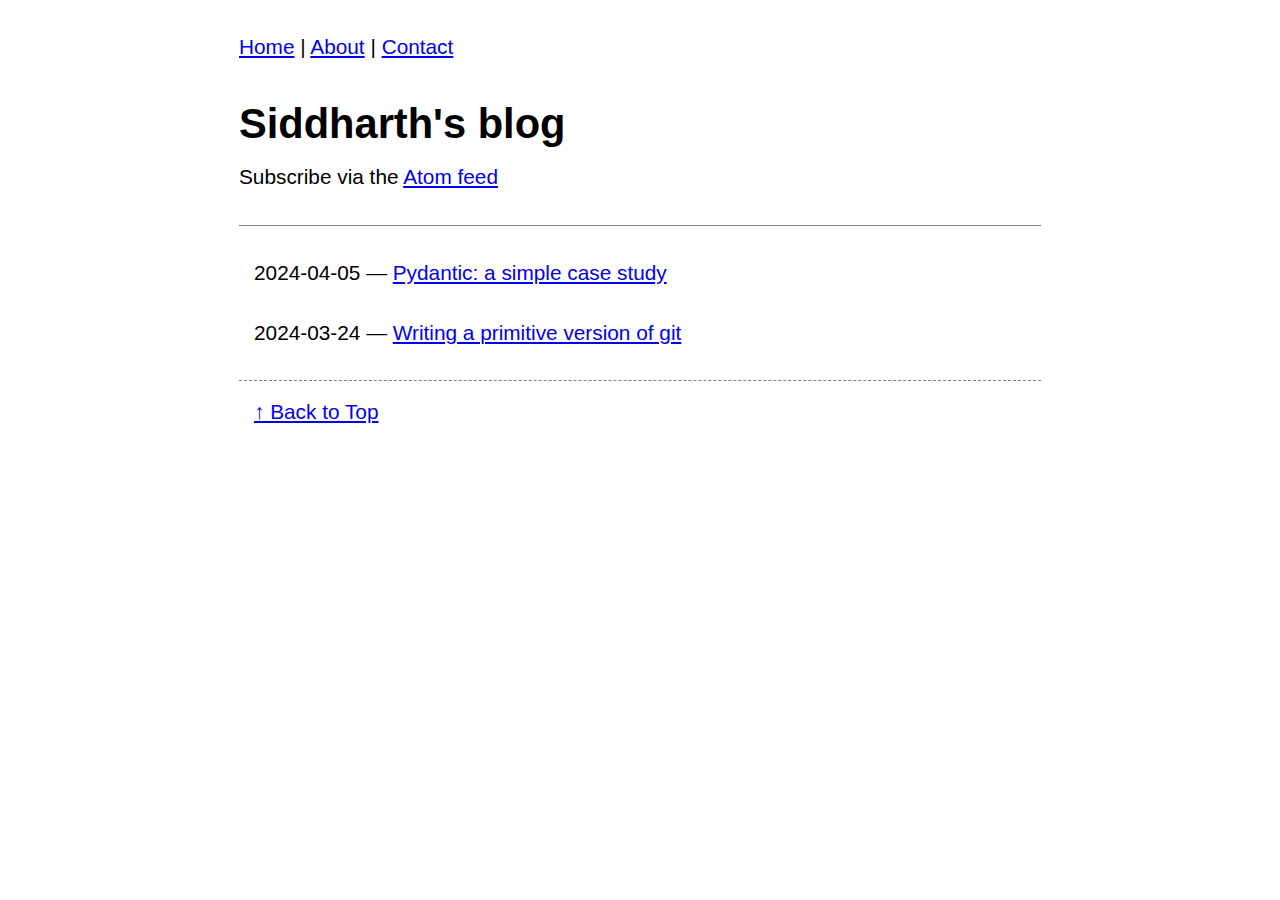
<file: docs/index.html>
<!doctype html>
<html lang="en">
<head>
	<meta charset="utf-8">
	<meta name="viewport" content="width=device-width, initial-scale=1">
	<meta name="color-scheme" content="dark light">
	<link rel="icon" href="data:,">
	<title>Siddharth's blog</title>
	<link href="https://s1dsq.github.io/atom.xml" type="application/atom+xml" rel="alternate" title="Atom feed for blog posts" />
	<style>
		* {
			box-sizing: border-box;
		}
		body {
			font-family: sans-serif;
      font-size: 1.3rem;
			line-height: 1.45;
			margin: 0 auto;
			max-width: 52rem;
			padding: 0 15px;
		}
		hr {
			background-color: grey;
			border: 0;
			height: 1px;
			margin: 2rem 0;
		}
		nav {
			margin: 2rem 0 0;
		}
		main {
			hyphens: auto;
		}
		main p {
			margin: 1rem;
		}
		h1,h2,h3,h4 {
			margin: 2rem 0 0;
		}
		h1 {
			margin-bottom: 0.5rem;
		}
		h1 + p {
			margin: 0 0 1rem;
		}
		span.created {
			display: block;
			margin: 30px 15px;
		}
		img {
			border: 1px solid lightgrey;
			height: auto;
			max-width: 100%;
			width: auto;
		}
		blockquote {
			border: 1px solid;
			border-left: 6px solid;
			margin: 2rem 0;
			padding: 10px;
		}
		blockquote p {
			margin: 0;
		}
		figure {
			margin: 2rem 0;
		}
		figcaption {
			color: slategrey;
		}
		code {
			border: 1px solid;
			padding: 0.1rem 0.3rem;
			tab-size: 4;
		}
		pre {
			border: 1px solid;
		}
		pre code {
			border: 0;
			display: block;
			overflow-x: auto;
			padding: 0.3rem 0.6rem;
		}
		table {
			border-collapse: collapse;
			margin: 2rem 0;
			text-align: left;
			width: 100%;
		}
		tr {
			border-bottom: 1px solid lightgrey;
		}
		tr:nth-of-type(odd) td {
			background-color: #f8f8f8;
		}
		th,td {
			padding: 6px;
		}
		footer {
			border-top: 1px dashed grey;
			margin: 2rem 0;
			padding: 1rem 15px;
		}
		@supports (color-scheme: dark light) {
			@media screen and (prefers-color-scheme: dark) {
				a:link {color: #9e9eff;}
				a:visited {color: #d0adf0;}
				a:active {color: red;}
			}
		}
	</style>
</head>

<nav>
	<a href="/">Home</a><span> | </span><a href="/about">About</a><span> | </span><a href="/contact">Contact</a>
</nav>

<main>
<h1>Siddharth's blog</h1>
<p>Subscribe via the <a href="/atom.xml">Atom feed</a></p>
<hr />
<span class='created'>2024-04-05 &mdash; <a href="pydantic/">Pydantic: a simple case study</a></span>
<span class='created'>2024-03-24 &mdash; <a href="git-internals/">Writing a primitive version of git</a></span>
<footer role="contentinfo">
    <span><a href="#">↑ Back to Top</a></span><br><br>
</footer>
</file>
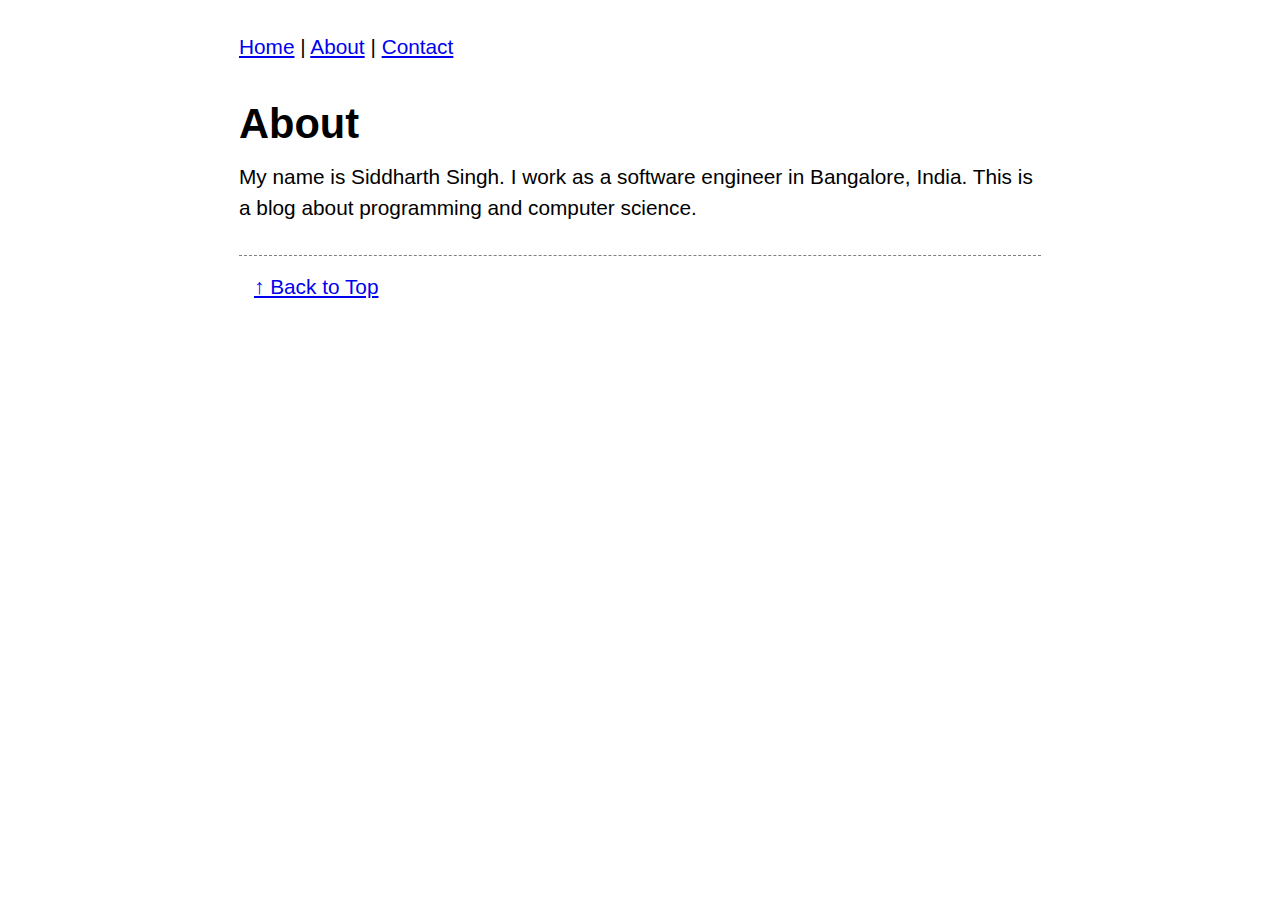
<file: docs/about/index.html>
<!doctype html>
<html lang="en">
<head>
	<meta charset="utf-8">
	<meta name="viewport" content="width=device-width, initial-scale=1">
	<meta name="color-scheme" content="dark light">
	<link rel="icon" href="data:,">
	<title>Siddharth's blog</title>
	<link href="https://s1dsq.github.io/atom.xml" type="application/atom+xml" rel="alternate" title="Atom feed for blog posts" />
	<style>
		* {
			box-sizing: border-box;
		}
		body {
			font-family: sans-serif;
      font-size: 1.3rem;
			line-height: 1.45;
			margin: 0 auto;
			max-width: 52rem;
			padding: 0 15px;
		}
		hr {
			background-color: grey;
			border: 0;
			height: 1px;
			margin: 2rem 0;
		}
		nav {
			margin: 2rem 0 0;
		}
		main {
			hyphens: auto;
		}
		main p {
			margin: 1rem;
		}
		h1,h2,h3,h4 {
			margin: 2rem 0 0;
		}
		h1 {
			margin-bottom: 0.5rem;
		}
		h1 + p {
			margin: 0 0 1rem;
		}
		span.created {
			display: block;
			margin: 30px 15px;
		}
		img {
			border: 1px solid lightgrey;
			height: auto;
			max-width: 100%;
			width: auto;
		}
		blockquote {
			border: 1px solid;
			border-left: 6px solid;
			margin: 2rem 0;
			padding: 10px;
		}
		blockquote p {
			margin: 0;
		}
		figure {
			margin: 2rem 0;
		}
		figcaption {
			color: slategrey;
		}
		code {
			border: 1px solid;
			padding: 0.1rem 0.3rem;
			tab-size: 4;
		}
		pre {
			border: 1px solid;
		}
		pre code {
			border: 0;
			display: block;
			overflow-x: auto;
			padding: 0.3rem 0.6rem;
		}
		table {
			border-collapse: collapse;
			margin: 2rem 0;
			text-align: left;
			width: 100%;
		}
		tr {
			border-bottom: 1px solid lightgrey;
		}
		tr:nth-of-type(odd) td {
			background-color: #f8f8f8;
		}
		th,td {
			padding: 6px;
		}
		footer {
			border-top: 1px dashed grey;
			margin: 2rem 0;
			padding: 1rem 15px;
		}
		@supports (color-scheme: dark light) {
			@media screen and (prefers-color-scheme: dark) {
				a:link {color: #9e9eff;}
				a:visited {color: #d0adf0;}
				a:active {color: red;}
			}
		}
	</style>
</head>

<nav>
	<a href="/">Home</a><span> | </span><a href="/about">About</a><span> | </span><a href="/contact">Contact</a>
</nav>

<main>
<h1>About</h1>
<p>My name is Siddharth Singh. I work as a software engineer in Bangalore, India.
This is a blog about programming and computer science.</p>
<footer role="contentinfo">
    <span><a href="#">↑ Back to Top</a></span><br><br>
</footer>
</file>
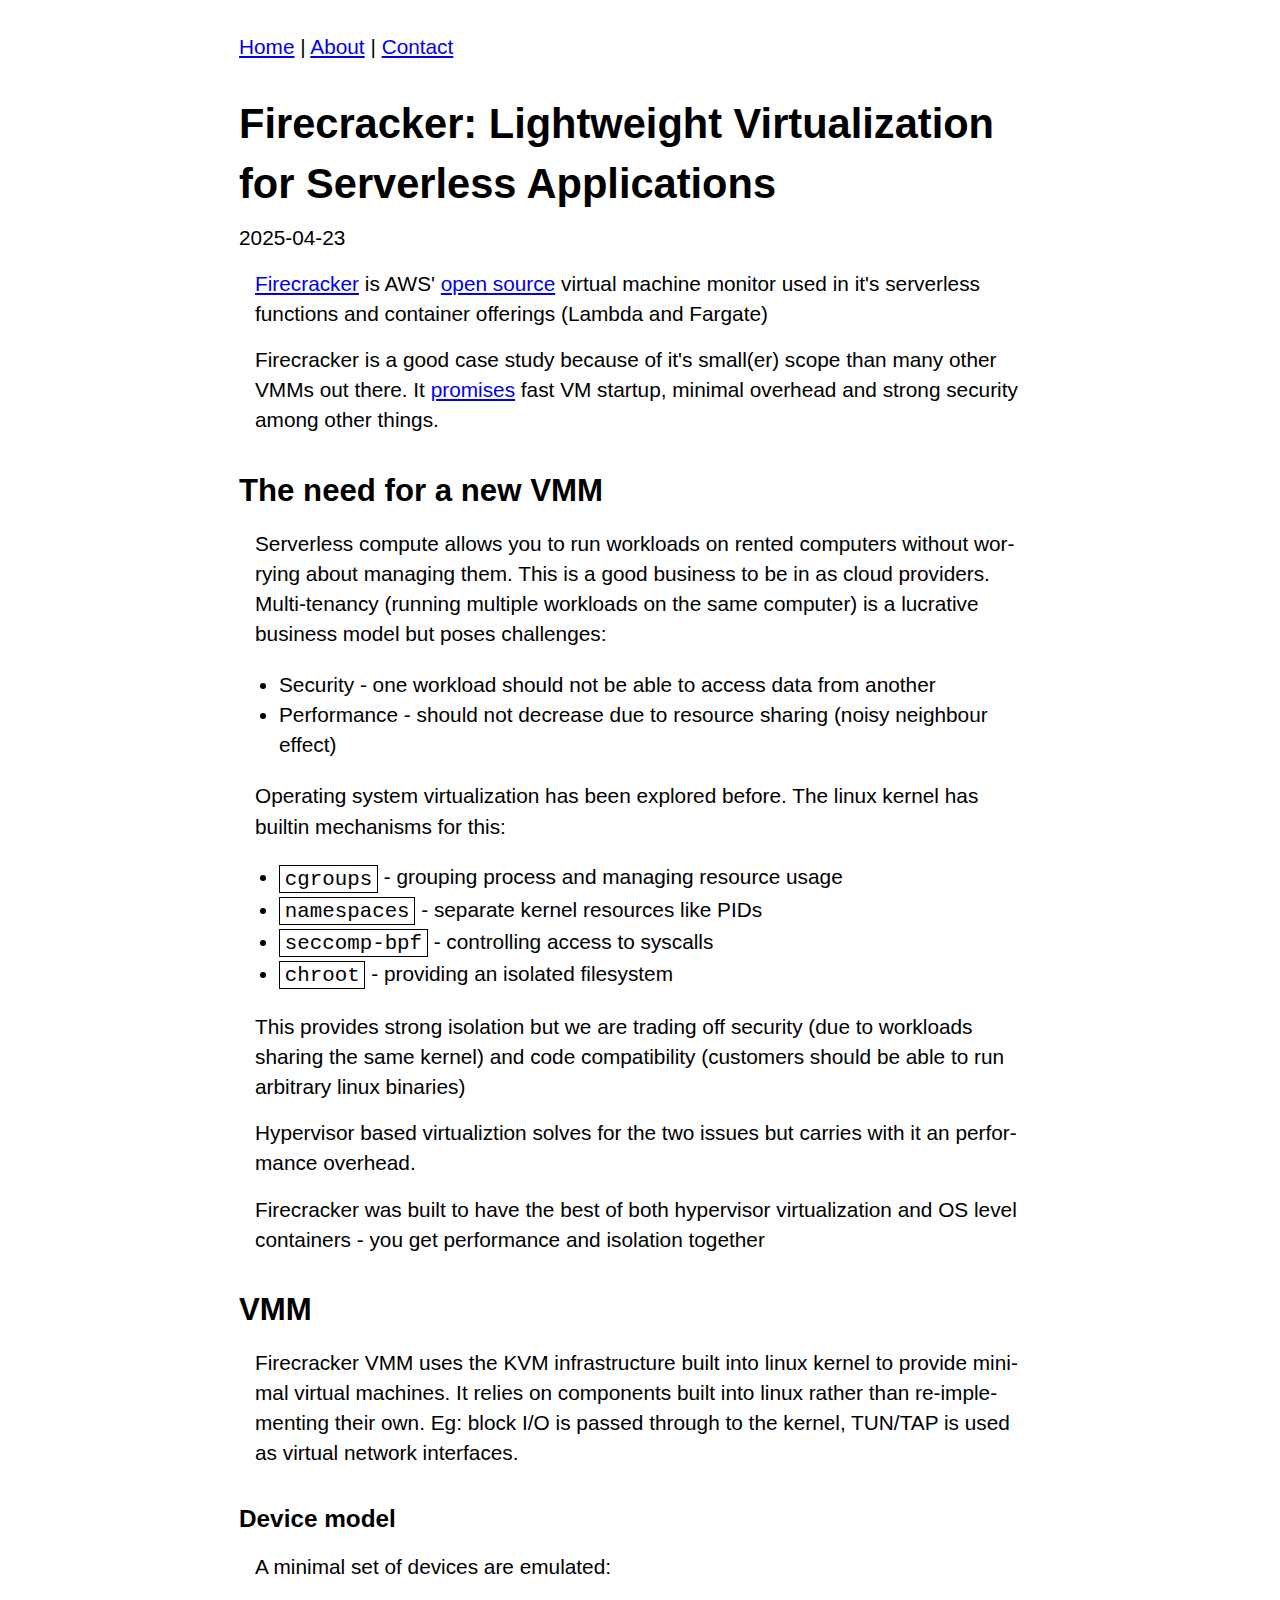
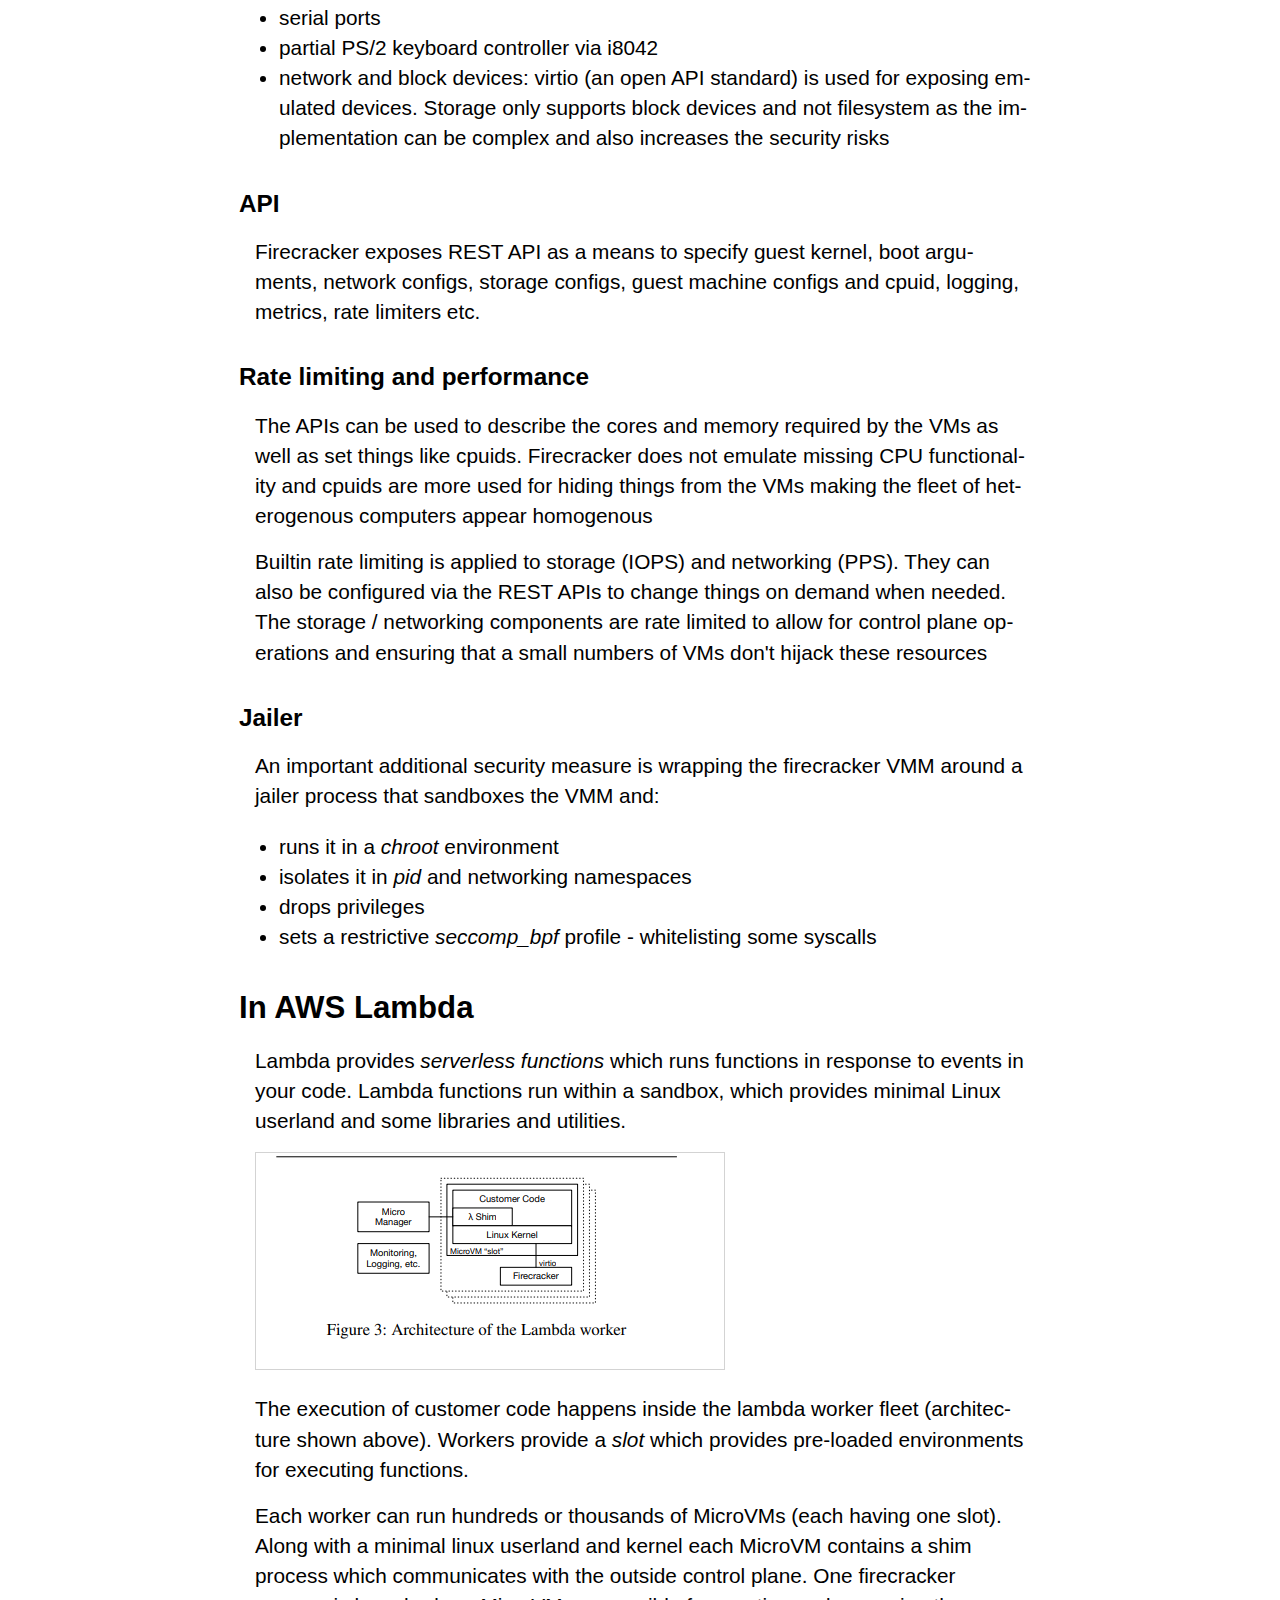
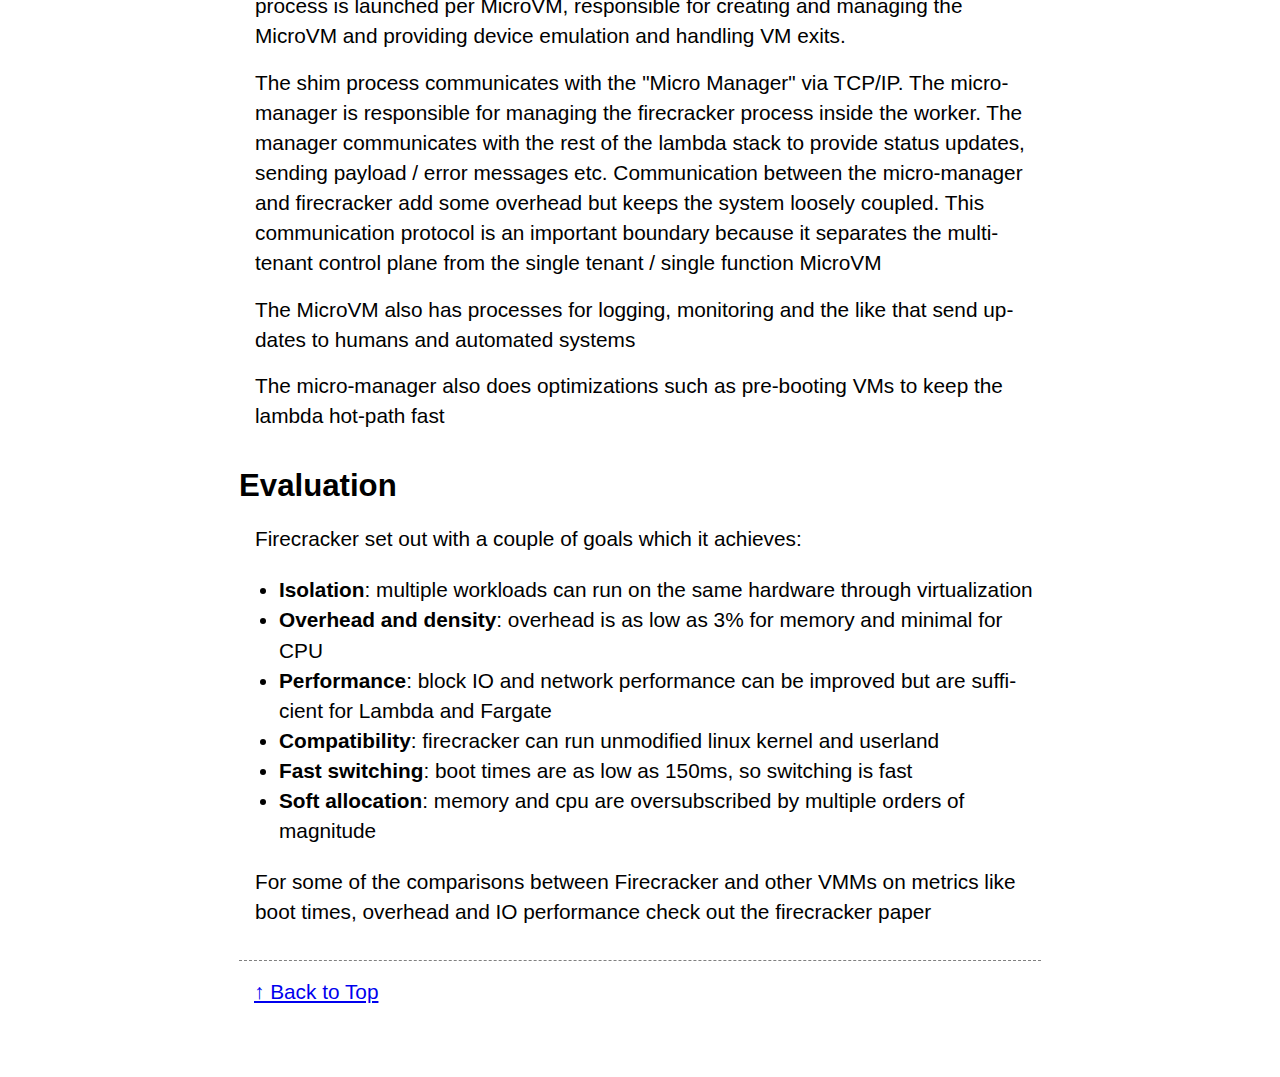
<file: docs/firecracker/index.html>
<!doctype html>
<html lang="en">
<head>
	<meta charset="utf-8">
	<meta name="viewport" content="width=device-width, initial-scale=1">
	<meta name="color-scheme" content="dark light">
	<link rel="icon" href="data:,">
  <link rel="stylesheet" href="/public/style.css">
  <link rel="stylesheet" href="/public/a11y-light.css">
  <script src="/public/highlight.min.js"></script>
  <script>hljs.highlightAll();</script>
	<title>Siddharth's blog</title>
	<link href="https://s1dsq.github.io/atom.xml" type="application/atom+xml" rel="alternate" title="Atom feed for blog posts" />
</head>

<nav>
	<a href="/">Home</a><span> | </span><a href="/about">About</a><span> | </span><a href="/contact">Contact</a>
</nav>

<main>
<h1>Firecracker: Lightweight Virtualization for Serverless Applications</h1>
<p>2025-04-23</p>
<p><a href="https://www.usenix.org/system/files/nsdi20-paper-agache.pdf">Firecracker</a> is
AWS' <a href="https://firecracker-microvm.github.io/">open source</a> virtual machine
monitor used in it's serverless functions and container offerings (Lambda and
Fargate)</p>
<p>Firecracker is a good case study because of it's small(er) scope than many other
VMMs out there. It
<a href="https://github.com/firecracker-microvm/firecracker/blob/main/SPECIFICATION.md">promises</a>
fast VM startup, minimal overhead and strong security among other things.</p>
<h2>The need for a new VMM</h2>
<p>Serverless compute allows you to run workloads on rented computers without
worrying about managing them. This is a good business to be in as cloud
providers. Multi-tenancy (running multiple workloads on the same computer) is a
lucrative business model but poses challenges:</p>
<ul>
<li>Security - one workload should not be able to access data from another</li>
<li>Performance - should not decrease due to resource sharing (noisy neighbour
effect)</li>
</ul>
<p>Operating system virtualization has been explored before. The linux kernel has
builtin mechanisms for this:</p>
<ul>
<li><code>cgroups</code> - grouping process and managing resource usage</li>
<li><code>namespaces</code> - separate kernel resources like PIDs</li>
<li><code>seccomp-bpf</code> - controlling access to syscalls</li>
<li><code>chroot</code> - providing an isolated filesystem</li>
</ul>
<p>This provides strong isolation but we are trading off security (due to workloads
sharing the same kernel) and code compatibility (customers should be able to run
arbitrary linux binaries)</p>
<p>Hypervisor based virtualiztion solves for the two issues but carries with it an
performance overhead.</p>
<p>Firecracker was built to have the best of both hypervisor virtualization and OS
level containers - you get performance and isolation together</p>
<h2>VMM</h2>
<p>Firecracker VMM uses the KVM infrastructure built into linux kernel to provide
minimal virtual machines. It relies on components built into linux rather than
re-implementing their own. Eg: block I/O is passed through to the kernel,
TUN/TAP is used as virtual network interfaces.</p>
<h3>Device model</h3>
<p>A minimal set of devices are emulated:</p>
<ul>
<li>serial ports</li>
<li>partial PS/2 keyboard controller via i8042</li>
<li>network and block devices: virtio (an open API standard) is used for exposing
emulated devices. Storage only supports block devices and not filesystem as
the implementation can be complex and also increases the security risks</li>
</ul>
<h3>API</h3>
<p>Firecracker exposes REST API as a means to specify guest kernel, boot arguments,
network configs, storage configs, guest machine configs and cpuid, logging,
metrics, rate limiters etc.</p>
<h3>Rate limiting and performance</h3>
<p>The APIs can be used to describe the cores and memory required by the VMs as
well as set things like cpuids. Firecracker does not emulate missing CPU
functionality and cpuids are more used for hiding things from the VMs making the
fleet of heterogenous computers appear homogenous</p>
<p>Builtin rate limiting is applied to storage (IOPS) and networking (PPS). They
can also be configured via the REST APIs to change things on demand when needed.
The storage / networking components are rate limited to allow for control plane
operations and ensuring that a small numbers of VMs don't hijack these resources</p>
<h3>Jailer</h3>
<p>An important additional security measure is wrapping the firecracker VMM around
a jailer process that sandboxes the VMM and:</p>
<ul>
<li>runs it in a <em>chroot</em> environment</li>
<li>isolates it in <em>pid</em> and networking namespaces</li>
<li>drops privileges</li>
<li>sets a restrictive <em>seccomp_bpf</em> profile - whitelisting some syscalls</li>
</ul>
<h2>In AWS Lambda</h2>
<p>Lambda provides <em>serverless functions</em> which runs functions in response to
events in your code. Lambda functions run within a sandbox, which provides
minimal Linux userland and some libraries and utilities.</p>
<p><img src="../public/images/lambda_worker.png" alt="worker" /></p>
<p>The execution of customer code happens inside the lambda worker fleet
(architecture shown above). Workers provide a <em>slot</em> which provides pre-loaded
environments for executing functions.</p>
<p>Each worker can run hundreds or thousands of MicroVMs (each having one slot).
Along with a minimal linux userland and kernel each MicroVM contains a shim
process which communicates with the outside control plane. One firecracker
process is launched per MicroVM, responsible for creating and managing the
MicroVM and providing device emulation and handling VM exits.</p>
<p>The shim process communicates with the "Micro Manager" via TCP/IP. The
micro-manager is responsible for managing the firecracker process inside the
worker. The manager communicates with the rest of the lambda stack to provide
status updates, sending payload / error messages etc. Communication between the
micro-manager and firecracker add some overhead but keeps the system loosely
coupled. This communication protocol is an important boundary because it
separates the multi-tenant control plane from the single tenant / single
function MicroVM</p>
<p>The MicroVM also has processes for logging, monitoring and the like that send
updates to humans and automated systems</p>
<p>The micro-manager also does optimizations such as pre-booting VMs to keep the
lambda hot-path fast</p>
<h2>Evaluation</h2>
<p>Firecracker set out with a couple of goals which it achieves:</p>
<ul>
<li><strong>Isolation</strong>: multiple workloads can run on the same hardware through
virtualization</li>
<li><strong>Overhead and density</strong>: overhead is as low as 3% for memory and minimal for CPU</li>
<li><strong>Performance</strong>: block IO and network performance can be improved but are
sufficient for Lambda and Fargate</li>
<li><strong>Compatibility</strong>: firecracker can run unmodified linux kernel and userland</li>
<li><strong>Fast switching</strong>: boot times are as low as 150ms, so switching is fast</li>
<li><strong>Soft allocation</strong>: memory and cpu are oversubscribed by multiple orders of
magnitude</li>
</ul>
<p>For some of the comparisons between Firecracker and other VMMs on metrics like
boot times, overhead and IO performance check out the firecracker paper</p>
<footer role="contentinfo">
    <span><a href="#">↑ Back to Top</a></span><br><br>
</footer>
</file>
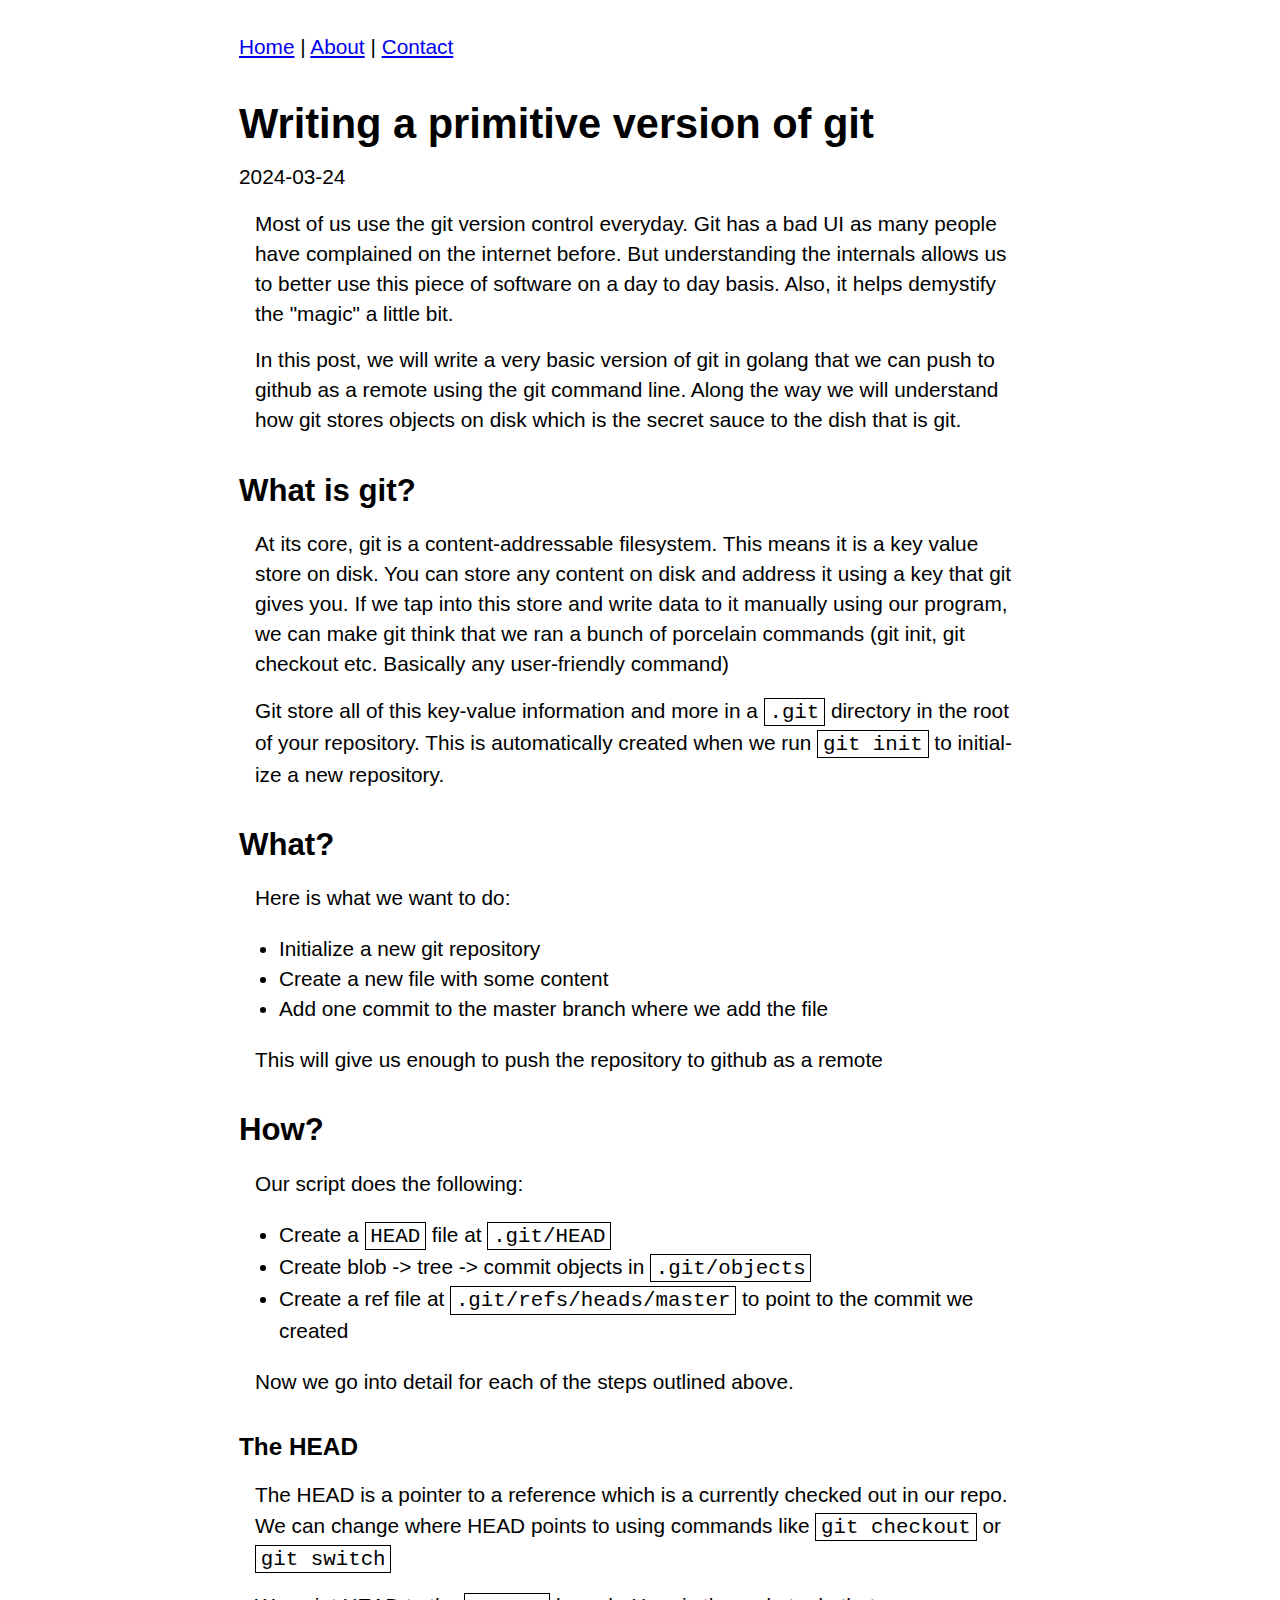
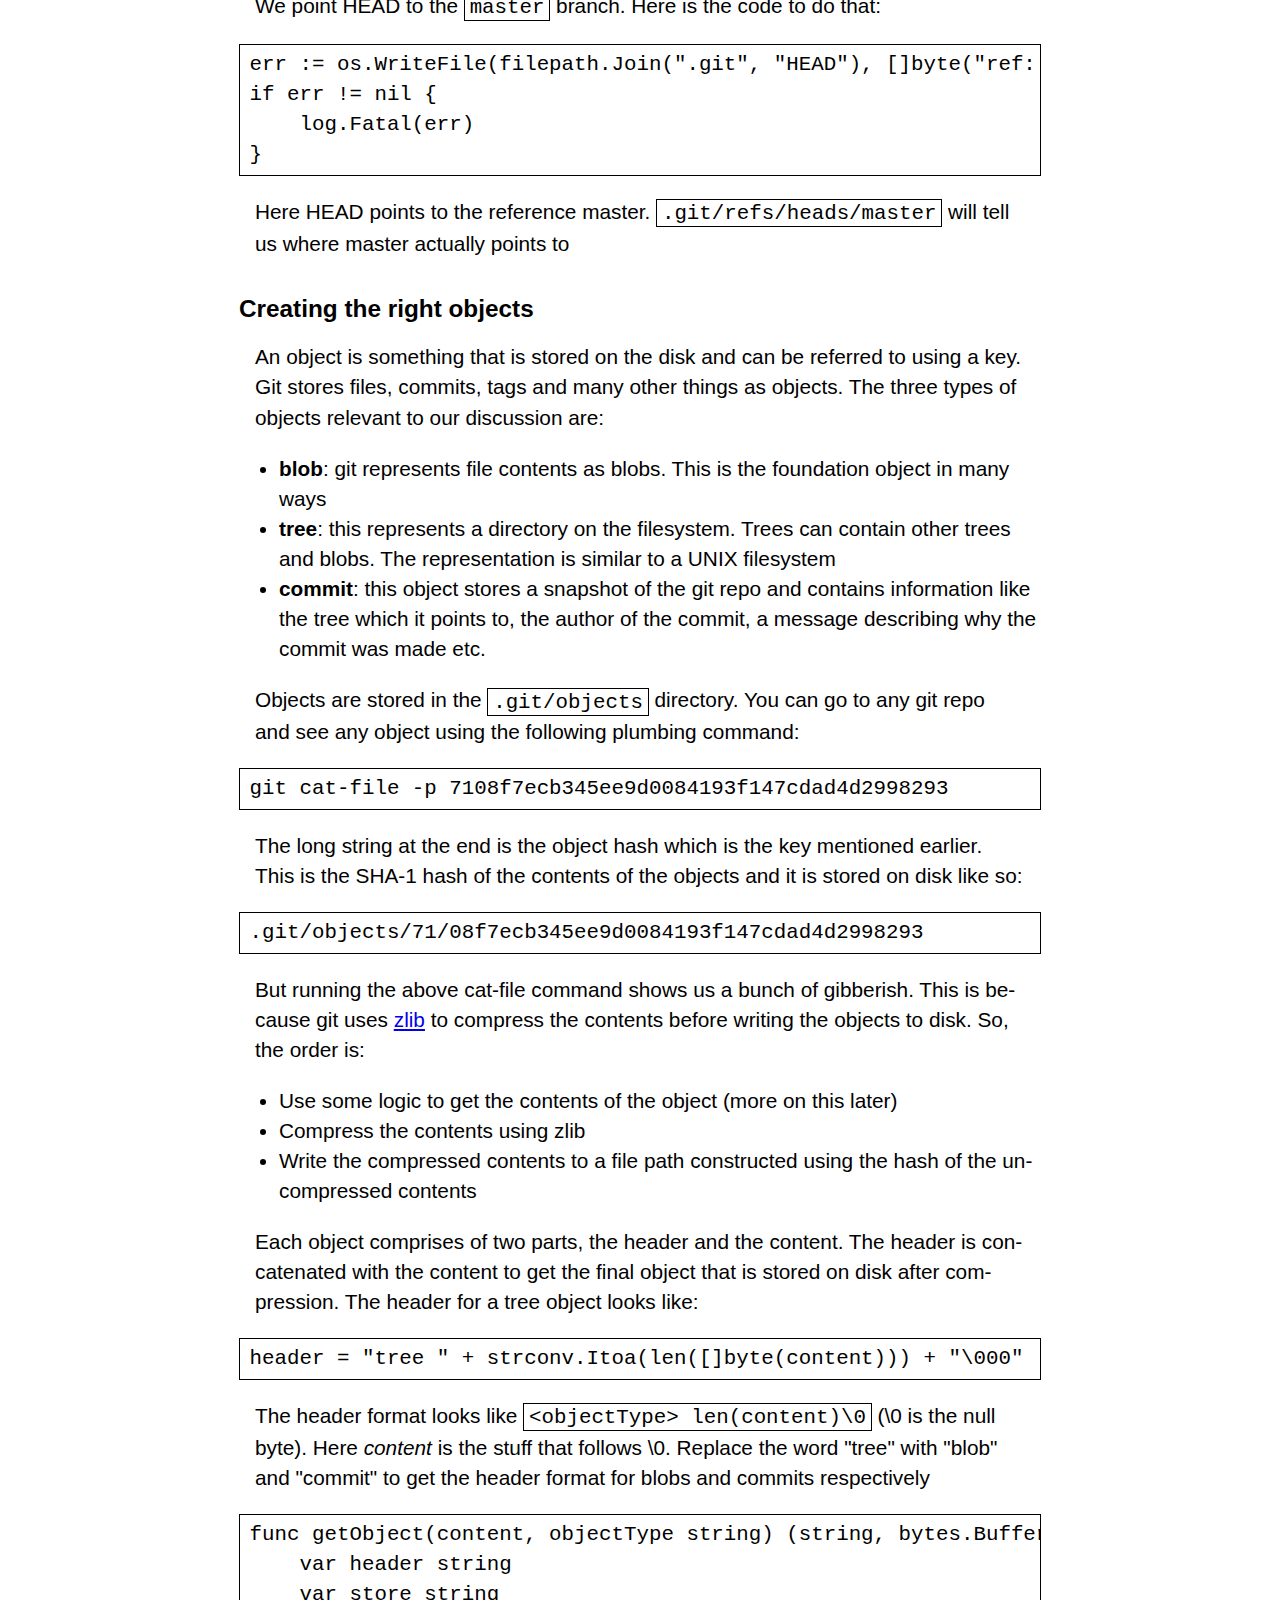
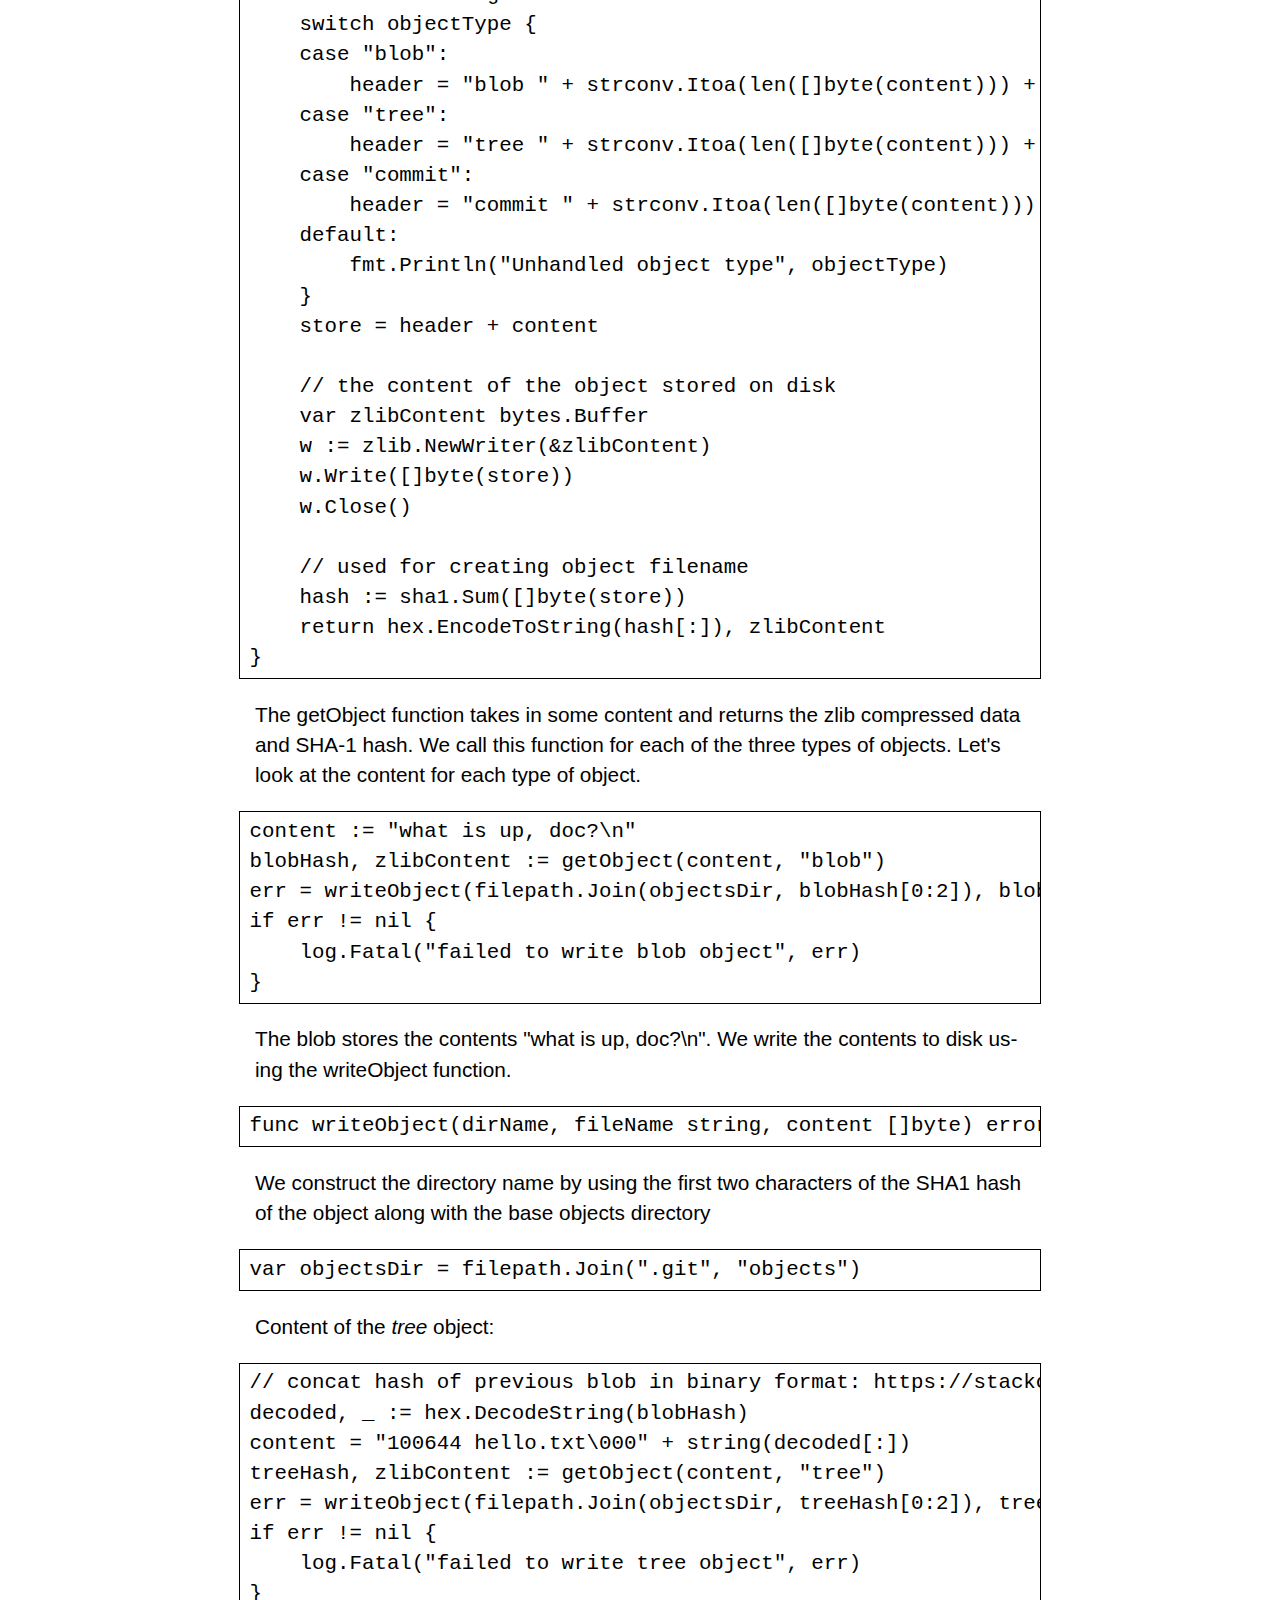
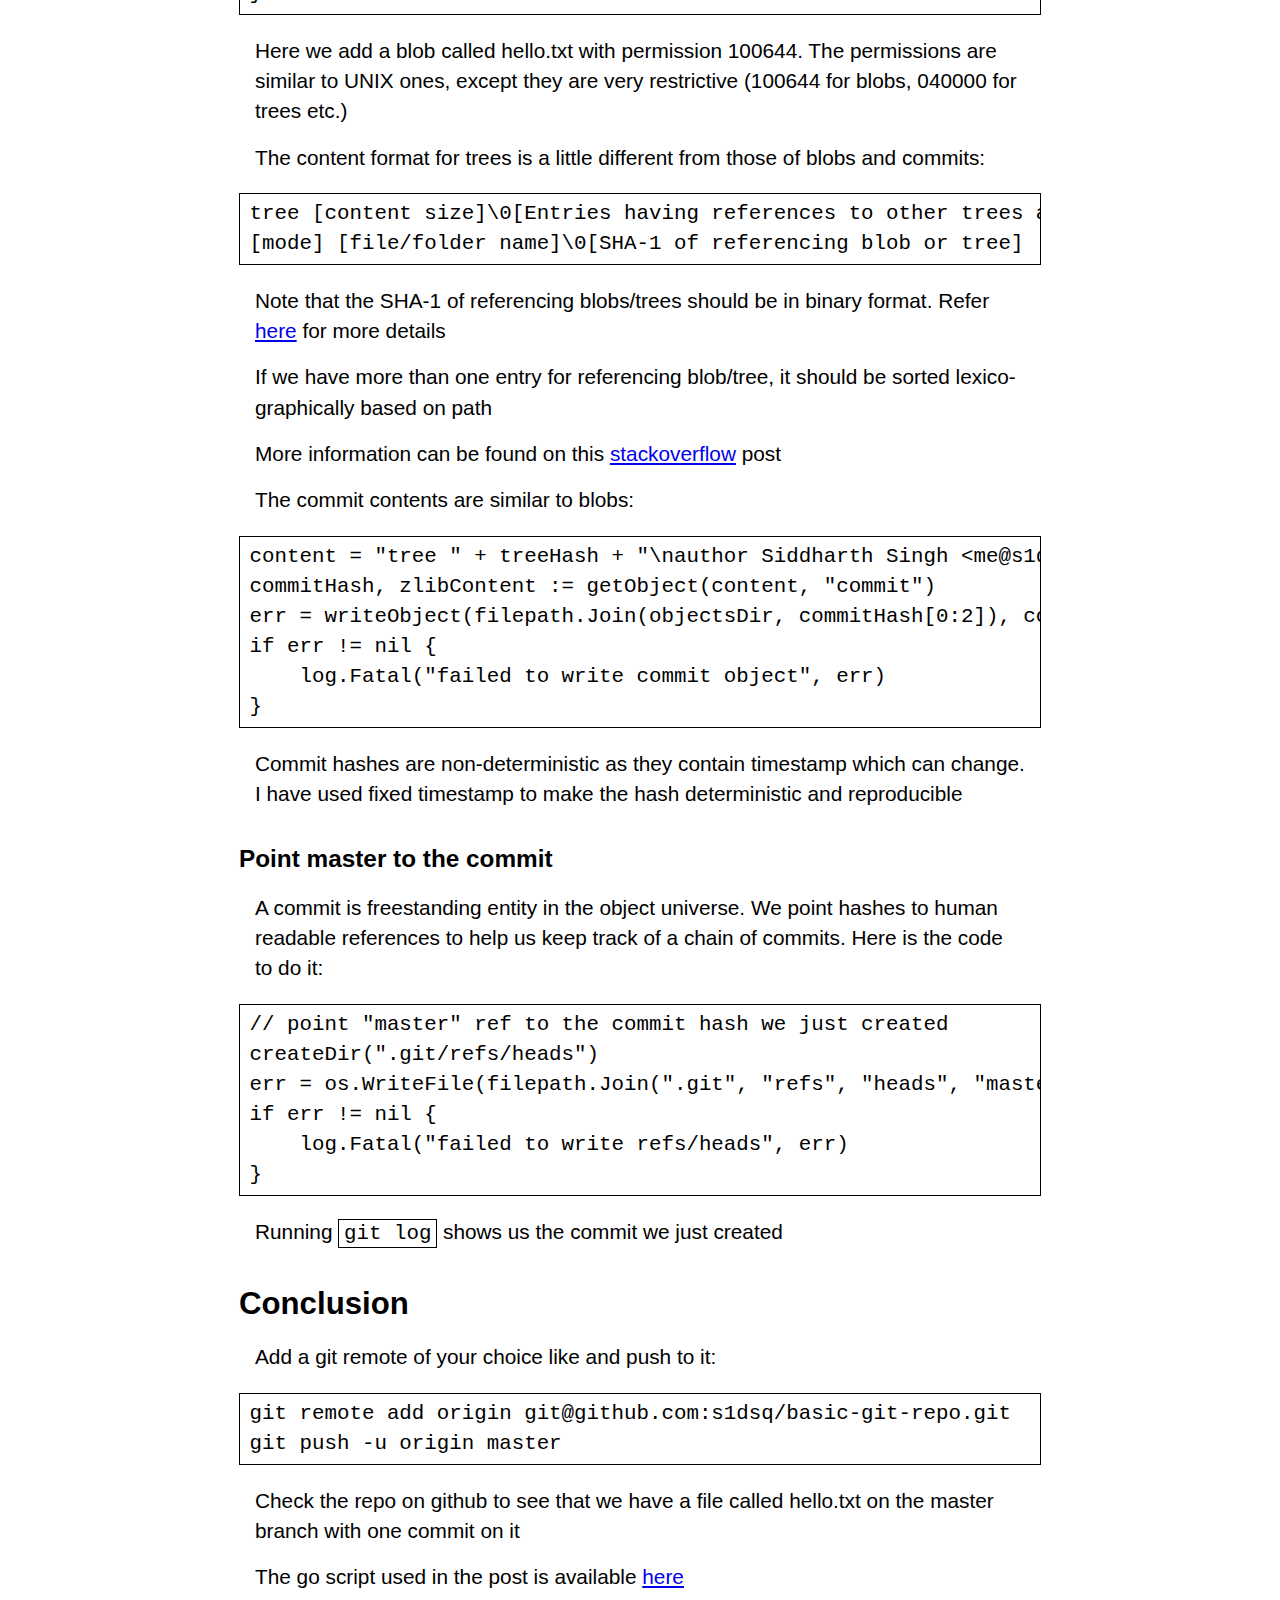
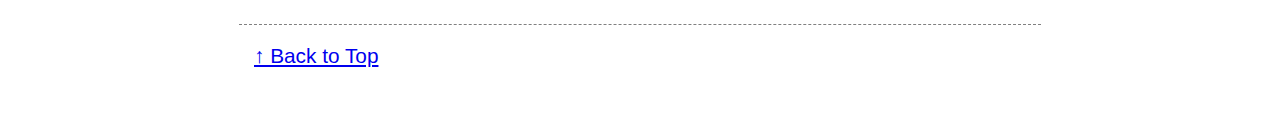
<file: docs/git-internals/index.html>
<!doctype html>
<html lang="en">
<head>
	<meta charset="utf-8">
	<meta name="viewport" content="width=device-width, initial-scale=1">
	<meta name="color-scheme" content="dark light">
	<link rel="icon" href="data:,">
	<title>Siddharth's blog</title>
	<link href="https://s1dsq.github.io/atom.xml" type="application/atom+xml" rel="alternate" title="Atom feed for blog posts" />
	<style>
		* {
			box-sizing: border-box;
		}
		body {
			font-family: sans-serif;
      font-size: 1.3rem;
			line-height: 1.45;
			margin: 0 auto;
			max-width: 52rem;
			padding: 0 15px;
		}
		hr {
			background-color: grey;
			border: 0;
			height: 1px;
			margin: 2rem 0;
		}
		nav {
			margin: 2rem 0 0;
		}
		main {
			hyphens: auto;
		}
		main p {
			margin: 1rem;
		}
		h1,h2,h3,h4 {
			margin: 2rem 0 0;
		}
		h1 {
			margin-bottom: 0.5rem;
		}
		h1 + p {
			margin: 0 0 1rem;
		}
		span.created {
			display: block;
			margin: 30px 15px;
		}
		img {
			border: 1px solid lightgrey;
			height: auto;
			max-width: 100%;
			width: auto;
		}
		blockquote {
			border: 1px solid;
			border-left: 6px solid;
			margin: 2rem 0;
			padding: 10px;
		}
		blockquote p {
			margin: 0;
		}
		figure {
			margin: 2rem 0;
		}
		figcaption {
			color: slategrey;
		}
		code {
			border: 1px solid;
			padding: 0.1rem 0.3rem;
			tab-size: 4;
		}
		pre {
			border: 1px solid;
		}
		pre code {
			border: 0;
			display: block;
			overflow-x: auto;
			padding: 0.3rem 0.6rem;
		}
		table {
			border-collapse: collapse;
			margin: 2rem 0;
			text-align: left;
			width: 100%;
		}
		tr {
			border-bottom: 1px solid lightgrey;
		}
		tr:nth-of-type(odd) td {
			background-color: #f8f8f8;
		}
		th,td {
			padding: 6px;
		}
		footer {
			border-top: 1px dashed grey;
			margin: 2rem 0;
			padding: 1rem 15px;
		}
		@supports (color-scheme: dark light) {
			@media screen and (prefers-color-scheme: dark) {
				a:link {color: #9e9eff;}
				a:visited {color: #d0adf0;}
				a:active {color: red;}
			}
		}
	</style>
</head>

<nav>
	<a href="/">Home</a><span> | </span><a href="/about">About</a><span> | </span><a href="/contact">Contact</a>
</nav>

<main>
<h1>Writing a primitive version of git</h1>
<p>2024-03-24</p>
<p>Most of us use the git version control everyday. Git has a bad UI as many people
have complained on the internet before. But understanding the internals allows
us to better use this piece of software on a day to day basis. Also, it helps
demystify the "magic" a little bit.</p>
<p>In this post, we will write a very basic version of git in golang that we can
push to github as a remote using the git command line. Along the way we will
understand how git stores objects on disk which is the secret sauce to the dish
that is git.</p>
<h2>What is git?</h2>
<p>At its core, git is a content-addressable filesystem. This means it is a key
value store on disk. You can store any content on disk and address it using a
key that git gives you. If we tap into this store and write data to it manually
using our program, we can make git think that we ran a bunch of porcelain
commands (git init, git checkout etc. Basically any user-friendly
command)</p>
<p>Git store all of this key-value information and more in a <code>.git</code> directory in
the root of your repository. This is automatically created when we run <code>git
init</code> to initialize a new repository.</p>
<h2>What?</h2>
<p>Here is what we want to do:</p>
<ul>
<li>Initialize a new git repository</li>
<li>Create a new file with some content</li>
<li>Add one commit to the master branch where we add the file</li>
</ul>
<p>This will give us enough to push the repository to github as a remote</p>
<h2>How?</h2>
<p>Our script does the following:</p>
<ul>
<li>Create a <code>HEAD</code> file at <code>.git/HEAD</code></li>
<li>Create blob -&gt; tree -&gt; commit objects in <code>.git/objects</code></li>
<li>Create a ref file at <code>.git/refs/heads/master</code> to point to the commit we
created</li>
</ul>
<p>Now we go into detail for each of the steps outlined above.</p>
<h3>The HEAD</h3>
<p>The HEAD is a pointer to a reference which is a currently checked out in our
repo. We can change where HEAD points to using commands like <code>git checkout</code> or
<code>git switch</code></p>
<p>We point HEAD to the <code>master</code> branch. Here is the code to do that:</p>
<pre><code class="language-go">err := os.WriteFile(filepath.Join(&quot;.git&quot;, &quot;HEAD&quot;), []byte(&quot;ref: refs/heads/master\n&quot;), 0644)
if err != nil {
    log.Fatal(err)
}
</code></pre>
<p>Here HEAD points to the reference master. <code>.git/refs/heads/master</code> will tell us
where master actually points to</p>
<h3>Creating the right objects</h3>
<p>An object is something that is stored on the disk and can be referred to using a
key. Git stores files, commits, tags and many other things as objects. The three
types of objects relevant to our discussion are:</p>
<ul>
<li><strong>blob</strong>: git represents file contents as blobs. This is the foundation object
in many ways</li>
<li><strong>tree</strong>: this represents a directory on the filesystem. Trees can contain
other trees and blobs. The representation is similar to a UNIX filesystem</li>
<li><strong>commit</strong>: this object stores a snapshot of the git repo and contains
information like the tree which it points to, the author of the commit, a
message describing why the commit was made etc.</li>
</ul>
<p>Objects are stored in the <code>.git/objects</code> directory. You can go to any git repo
and see any object using the following plumbing command:</p>
<pre><code>git cat-file -p 7108f7ecb345ee9d0084193f147cdad4d2998293
</code></pre>
<p>The long string at the end is the object hash which is the key mentioned
earlier. This is the SHA-1 hash of the contents of the objects and it is stored
on disk like so:</p>
<pre><code>.git/objects/71/08f7ecb345ee9d0084193f147cdad4d2998293
</code></pre>
<p>But running the above cat-file command shows us a bunch of gibberish. This is
because git uses <a href="https://en.wikipedia.org/wiki/Zlib">zlib</a> to compress the
contents before writing the objects to disk. So, the order is:</p>

<ul>
<li>Use some logic to get the contents of the object (more on this later)</li>
<li>Compress the contents using zlib</li>
<li>Write the compressed contents to a file path constructed using the hash of the
uncompressed contents</li>
</ul>
<p>Each object comprises of two parts, the header and the content. The header is
concatenated with the content to get the final object that is stored on disk
after compression. The header for a tree object looks like:</p>
<pre><code class="language-go">header = &quot;tree &quot; + strconv.Itoa(len([]byte(content))) + &quot;\000&quot;
</code></pre>
<p>The header format looks like <code>&lt;objectType&gt; len(content)\0</code> (\0 is the null
byte). Here <em>content</em> is the stuff that follows \0. Replace the word "tree" with
"blob" and "commit" to get the header format for blobs and commits respectively</p>
<pre><code class="language-go">func getObject(content, objectType string) (string, bytes.Buffer) {
	var header string
	var store string
	switch objectType {
	case &quot;blob&quot;:
		header = &quot;blob &quot; + strconv.Itoa(len([]byte(content))) + &quot;\000&quot;
	case &quot;tree&quot;:
		header = &quot;tree &quot; + strconv.Itoa(len([]byte(content))) + &quot;\000&quot;
	case &quot;commit&quot;:
		header = &quot;commit &quot; + strconv.Itoa(len([]byte(content))) + &quot;\000&quot;
	default:
		fmt.Println(&quot;Unhandled object type&quot;, objectType)
	}
	store = header + content

	// the content of the object stored on disk
	var zlibContent bytes.Buffer
	w := zlib.NewWriter(&amp;zlibContent)
	w.Write([]byte(store))
	w.Close()

	// used for creating object filename
	hash := sha1.Sum([]byte(store))
	return hex.EncodeToString(hash[:]), zlibContent
}
</code></pre>
<p>The getObject function takes in some content and returns the zlib compressed
data and SHA-1 hash. We call this function for each of the three types of
objects. Let's look at the content for each type of object.</p>
<pre><code class="language-go">content := &quot;what is up, doc?\n&quot;
blobHash, zlibContent := getObject(content, &quot;blob&quot;)
err = writeObject(filepath.Join(objectsDir, blobHash[0:2]), blobHash[2:], zlibContent.Bytes())
if err != nil {
	log.Fatal(&quot;failed to write blob object&quot;, err)
}
</code></pre>
<p>The blob stores the contents "what is up, doc?\n". We write the contents to disk
using the writeObject function.</p>
<pre><code class="language-go">func writeObject(dirName, fileName string, content []byte) error
</code></pre>
<p>We construct the directory name by using the first two characters of the SHA1
hash of the object along with the base objects directory</p>
<pre><code class="language-go">var objectsDir = filepath.Join(&quot;.git&quot;, &quot;objects&quot;)
</code></pre>
<p>Content of the <em>tree</em> object:</p>
<pre><code class="language-go">// concat hash of previous blob in binary format: https://stackoverflow.com/a/33039114
decoded, _ := hex.DecodeString(blobHash)
content = &quot;100644 hello.txt\000&quot; + string(decoded[:])
treeHash, zlibContent := getObject(content, &quot;tree&quot;)
err = writeObject(filepath.Join(objectsDir, treeHash[0:2]), treeHash[2:], zlibContent.Bytes())
if err != nil {
    log.Fatal(&quot;failed to write tree object&quot;, err)
}
</code></pre>
<p>Here we add a blob called hello.txt with permission 100644. The permissions are
similar to UNIX ones, except they are very restrictive (100644 for blobs, 040000
for trees etc.)</p>
<p>The content format for trees is a little different from those of blobs and
commits:</p>
<pre><code>tree [content size]\0[Entries having references to other trees and blobs]
[mode] [file/folder name]\0[SHA-1 of referencing blob or tree]
</code></pre>
<p>Note that the SHA-1 of referencing blobs/trees should be in binary format. Refer
<a href="https://stackoverflow.com/a/33039114">here</a> for more details</p>
<p>If we have more than one entry for referencing blob/tree, it should be sorted
lexicographically based on path</p>
<p>More information can be found on this
<a href="https://stackoverflow.com/questions/14790681/what-is-the-internal-format-of-a-git-tree-object">stackoverflow</a>
post</p>
<p>The commit contents are similar to blobs:</p>
<pre><code class="language-go">content = &quot;tree &quot; + treeHash + &quot;\nauthor Siddharth Singh &lt;me@s1dsq.com&gt; 1708260537 +0530\ncommitter Siddharth Singh &lt;me@s1dsq.com&gt; 1708260537 +0530\n\nAdd hello.txt\n&quot;
commitHash, zlibContent := getObject(content, &quot;commit&quot;)
err = writeObject(filepath.Join(objectsDir, commitHash[0:2]), commitHash[2:], zlibContent.Bytes())
if err != nil {
    log.Fatal(&quot;failed to write commit object&quot;, err)
}
</code></pre>
<p>Commit hashes are non-deterministic as they contain timestamp which can change.
I have used fixed timestamp to make the hash deterministic and reproducible</p>
<h3>Point master to the commit</h3>
<p>A commit is freestanding entity in the object universe. We point hashes to human
readable references to help us keep track of a chain of commits. Here is the
code to do it:</p>
<pre><code class="language-go">// point &quot;master&quot; ref to the commit hash we just created
createDir(&quot;.git/refs/heads&quot;)
err = os.WriteFile(filepath.Join(&quot;.git&quot;, &quot;refs&quot;, &quot;heads&quot;, &quot;master&quot;), []byte(commitHash), 0644)
if err != nil {
    log.Fatal(&quot;failed to write refs/heads&quot;, err)
}
</code></pre>
<p>Running <code>git log</code> shows us the commit we just created</p>
<h2>Conclusion</h2>
<p>Add a git remote of your choice like and push to it:</p>
<pre><code>git remote add origin git@github.com:s1dsq/basic-git-repo.git
git push -u origin master
</code></pre>
<p>Check the repo on github to see that we have a file called hello.txt on the
master branch with one commit on it</p>
<p>The go script used in the post is available <a href="https://github.com/s1dsq/primitive-git">here</a></p>
<footer role="contentinfo">
    <span><a href="#">↑ Back to Top</a></span><br><br>
</footer>
</file>
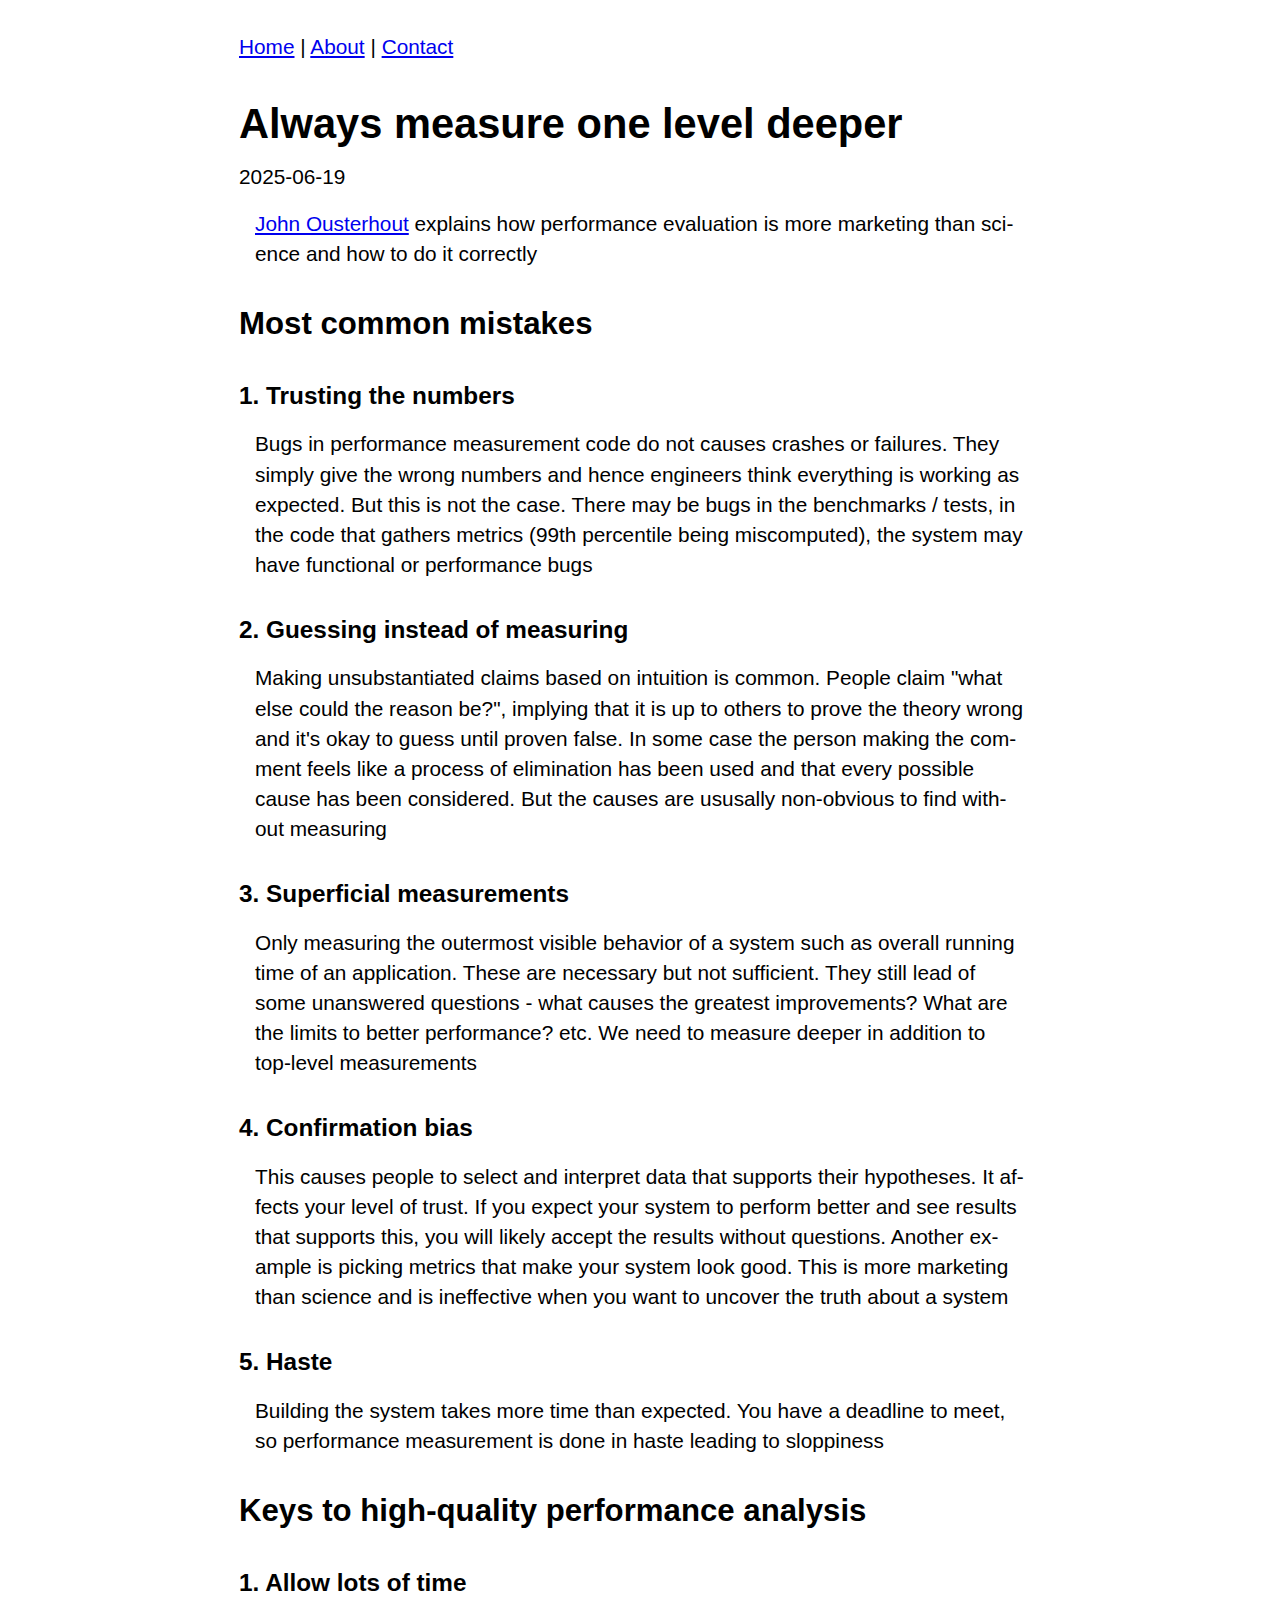
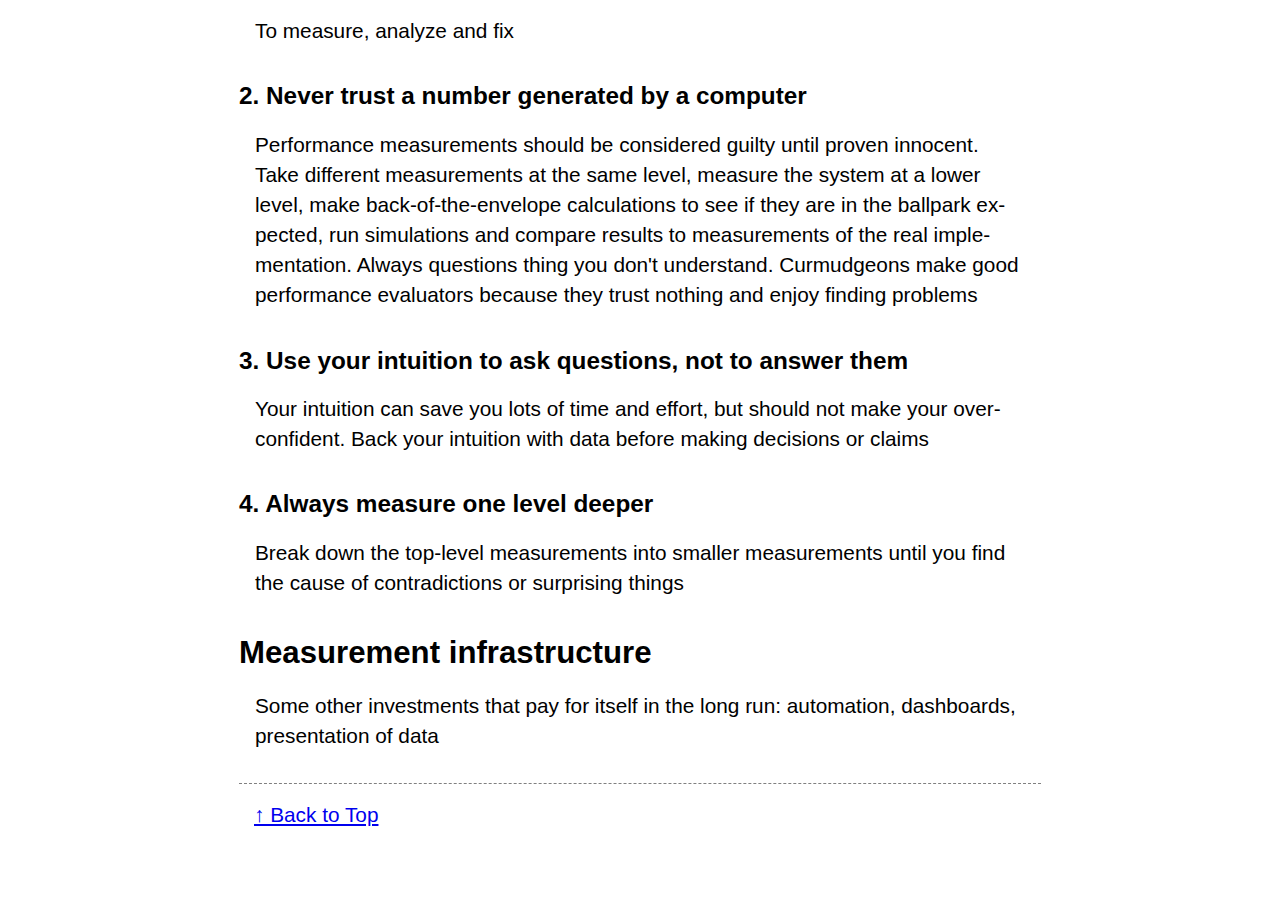
<file: docs/perf-deeper/index.html>
<!doctype html>
<html lang="en">
<head>
	<meta charset="utf-8">
	<meta name="viewport" content="width=device-width, initial-scale=1">
	<meta name="color-scheme" content="dark light">
	<link rel="icon" href="data:,">
  <link rel="stylesheet" href="/public/style.css">
  <link rel="stylesheet" href="/public/a11y-light.css">
  <script src="/public/highlight.min.js"></script>
  <script>hljs.highlightAll();</script>
	<title>Siddharth's blog</title>
	<link href="https://s1dsq.github.io/atom.xml" type="application/atom+xml" rel="alternate" title="Atom feed for blog posts" />
</head>

<nav>
	<a href="/">Home</a><span> | </span><a href="/about">About</a><span> | </span><a href="/contact">Contact</a>
</nav>

<main>
<h1>Always measure one level deeper</h1>
<p>2025-06-19</p>
<p><a href="https://dl.acm.org/doi/10.1145/3213770">John Ousterhout</a> explains how
performance evaluation is more marketing than science and how to do it correctly</p>
<h2>Most common mistakes</h2>
<h3>1. Trusting the numbers</h3>
<p>Bugs in performance measurement code do not causes crashes or failures. They
simply give the wrong numbers and hence engineers think everything is working as
expected. But this is not the case. There may be bugs in the benchmarks / tests,
in the code that gathers metrics (99th percentile being miscomputed), the system
may have functional or performance bugs</p>
<h3>2. Guessing instead of measuring</h3>
<p>Making unsubstantiated claims based on intuition is common. People claim "what
else could the reason be?", implying that it is up to others to prove the theory
wrong and it's okay to guess until proven false. In some case the person making
the comment feels like a process of elimination has been used and that every
possible cause has been considered. But the causes are ususally non-obvious to
find without measuring</p>
<h3>3. Superficial measurements</h3>
<p>Only measuring the outermost visible behavior of a system such as overall
running time of an application. These are necessary but not sufficient. They
still lead of some unanswered questions - what causes the greatest improvements?
What are the limits to better performance? etc. We need to measure deeper in
addition to top-level measurements</p>
<h3>4. Confirmation bias</h3>
<p>This causes people to select and interpret data that supports their hypotheses.
It affects your level of trust. If you expect your system to perform better and
see results that supports this, you will likely accept the results without
questions. Another example is picking metrics that make your system look good.
This is more marketing than science and is ineffective when you want to uncover
the truth about a system</p>
<h3>5. Haste</h3>
<p>Building the system takes more time than expected. You have a deadline to meet,
so performance measurement is done in haste leading to sloppiness</p>
<h2>Keys to high-quality performance analysis</h2>
<h3>1. Allow lots of time</h3>
<p>To measure, analyze and fix</p>
<h3>2. Never trust a number generated by a computer</h3>
<p>Performance measurements should be considered guilty until proven innocent. Take
different measurements at the same level, measure the system at a lower level,
make back-of-the-envelope calculations to see if they are in the ballpark
expected, run simulations and compare results to measurements of the real
implementation. Always questions thing you don't understand. Curmudgeons make
good performance evaluators because they trust nothing and enjoy finding
problems</p>
<h3>3. Use your intuition to ask questions, not to answer them</h3>
<p>Your intuition can save you lots of time and effort, but should not make your
overconfident. Back your intuition with data before making decisions or claims</p>
<h3>4. Always measure one level deeper</h3>
<p>Break down the top-level measurements into smaller measurements until you find
the cause of contradictions or surprising things</p>
<h2>Measurement infrastructure</h2>
<p>Some other investments that pay for itself in the long run: automation,
dashboards, presentation of data</p>
<footer role="contentinfo">
    <span><a href="#">↑ Back to Top</a></span><br><br>
</footer>
</file>
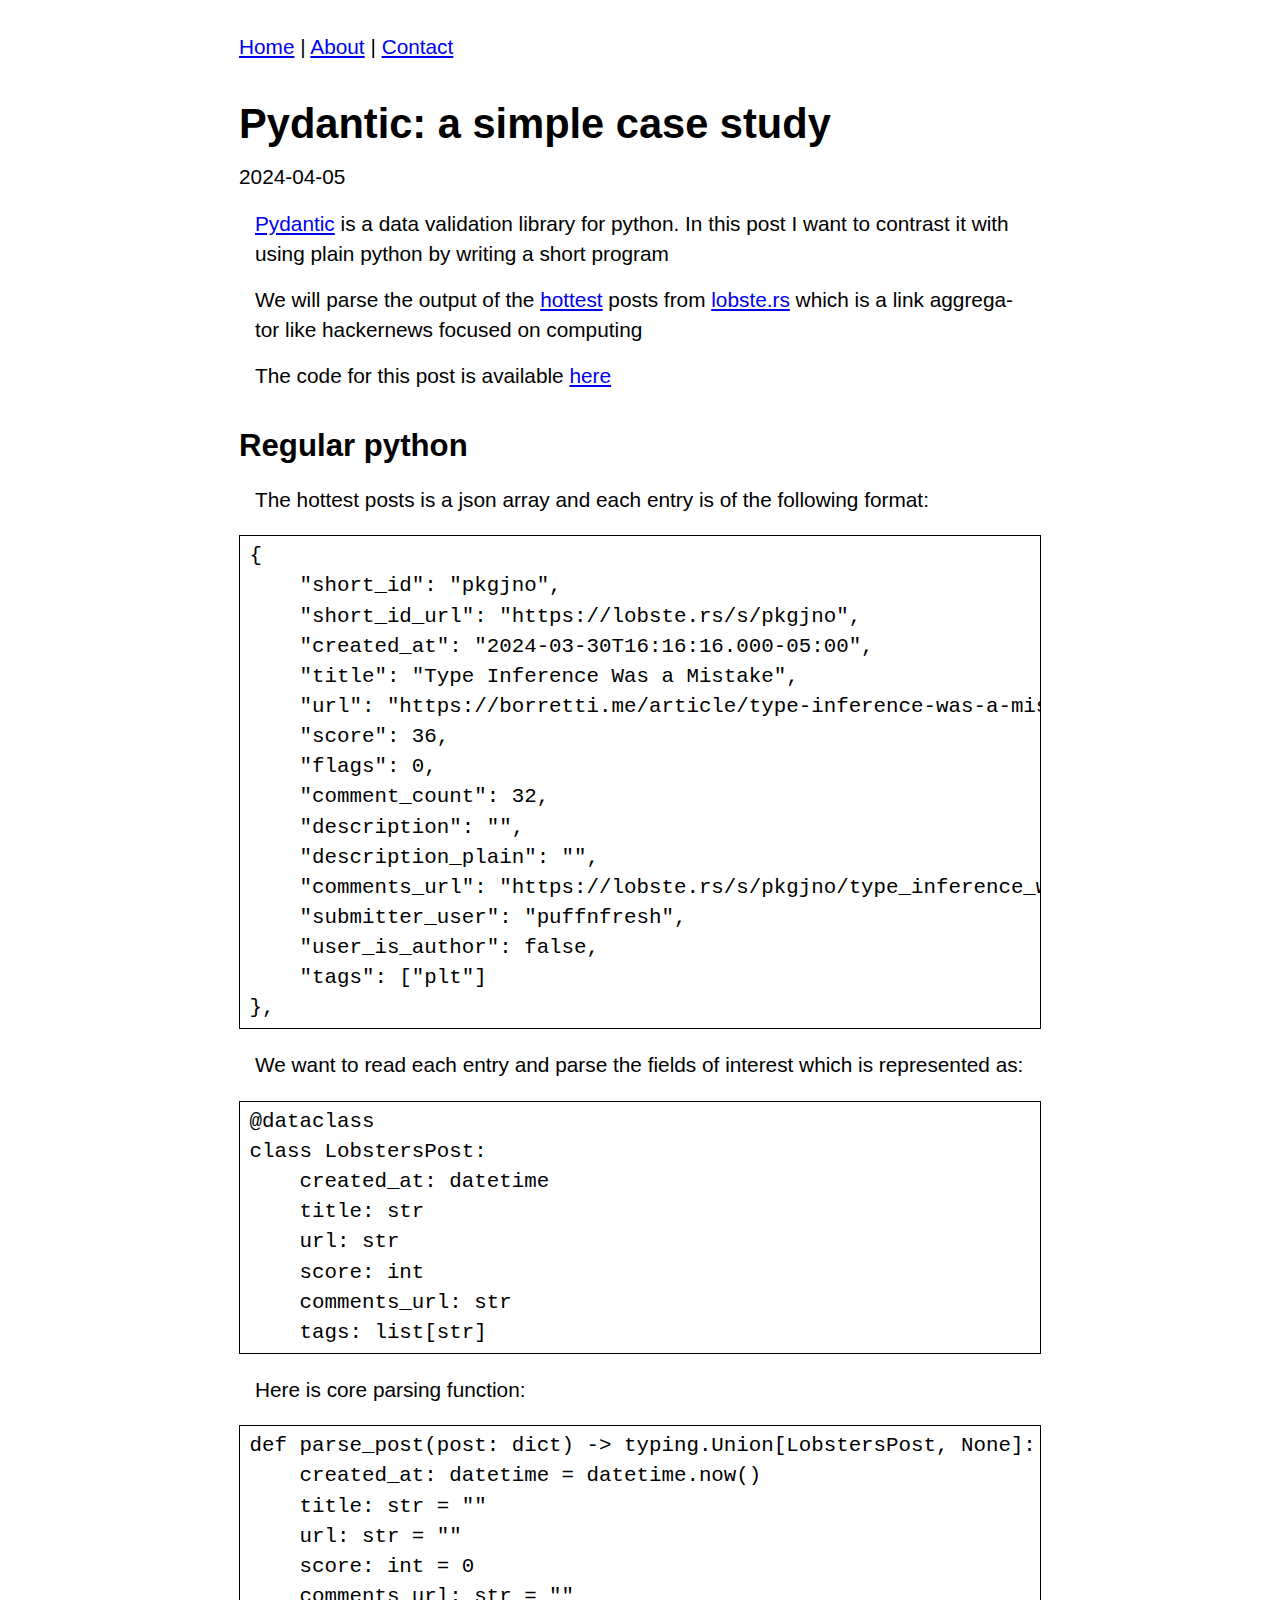
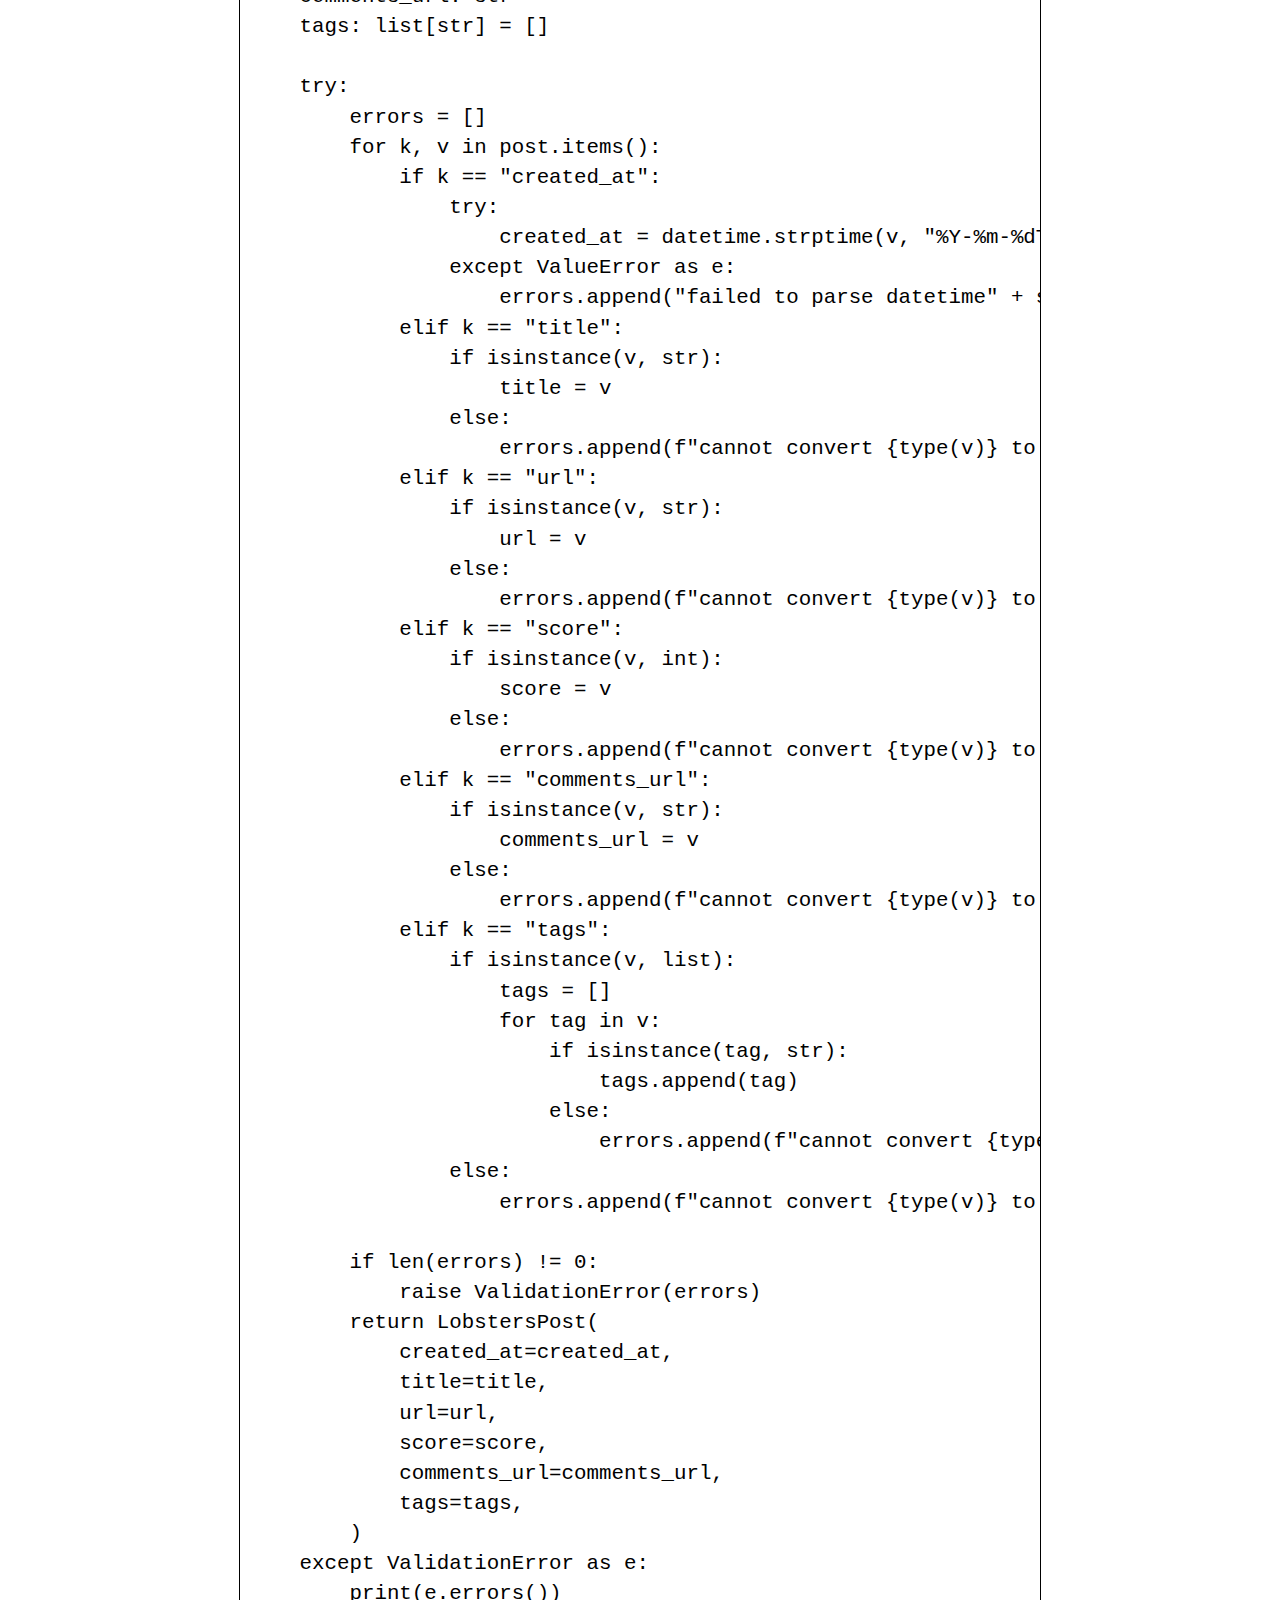
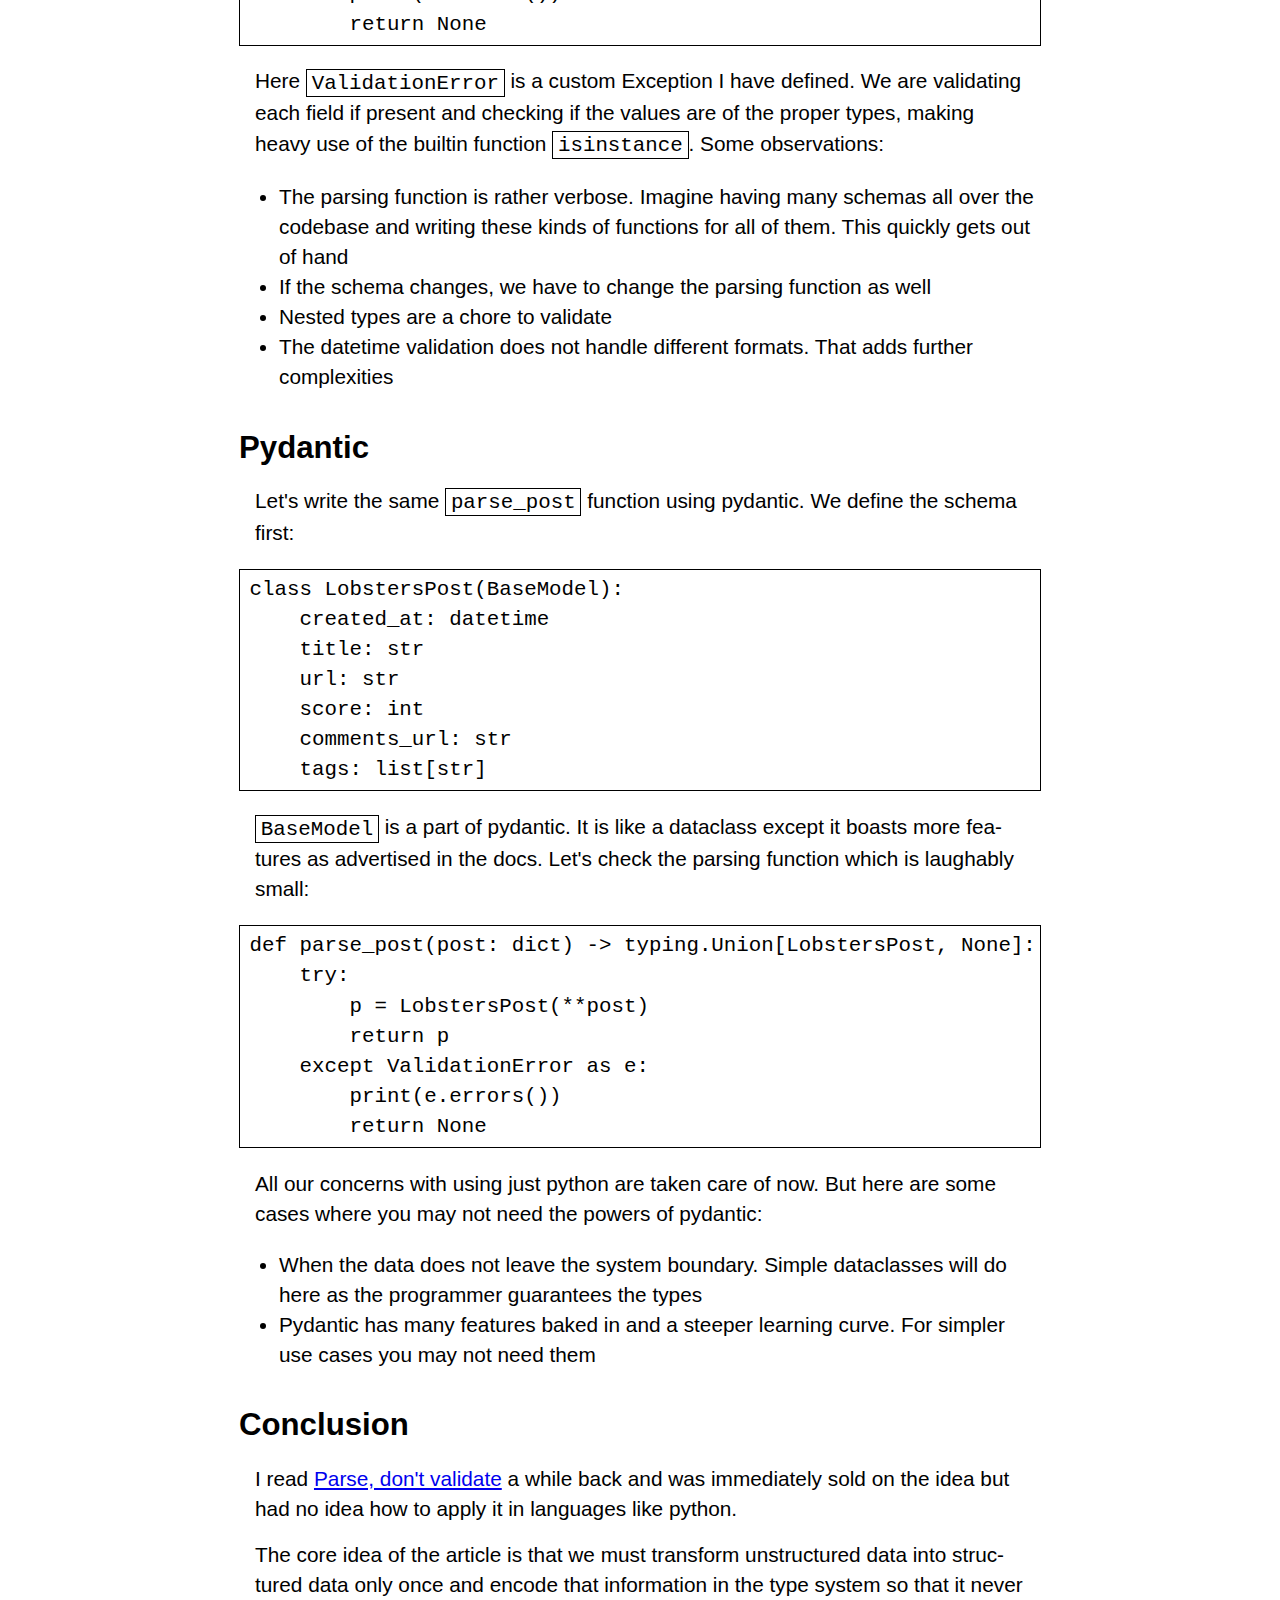
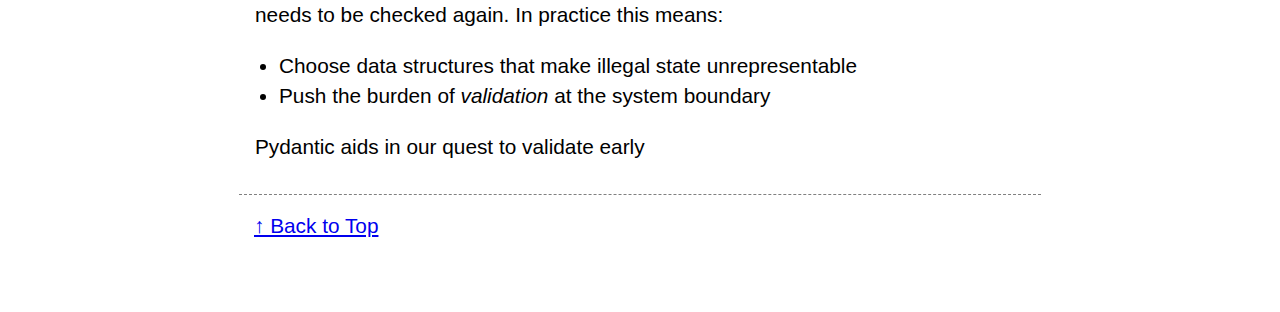
<file: docs/pydantic/index.html>
<!doctype html>
<html lang="en">
<head>
	<meta charset="utf-8">
	<meta name="viewport" content="width=device-width, initial-scale=1">
	<meta name="color-scheme" content="dark light">
	<link rel="icon" href="data:,">
	<title>Siddharth's blog</title>
	<link href="https://s1dsq.github.io/atom.xml" type="application/atom+xml" rel="alternate" title="Atom feed for blog posts" />
	<style>
		* {
			box-sizing: border-box;
		}
		body {
			font-family: sans-serif;
      font-size: 1.3rem;
			line-height: 1.45;
			margin: 0 auto;
			max-width: 52rem;
			padding: 0 15px;
		}
		hr {
			background-color: grey;
			border: 0;
			height: 1px;
			margin: 2rem 0;
		}
		nav {
			margin: 2rem 0 0;
		}
		main {
			hyphens: auto;
		}
		main p {
			margin: 1rem;
		}
		h1,h2,h3,h4 {
			margin: 2rem 0 0;
		}
		h1 {
			margin-bottom: 0.5rem;
		}
		h1 + p {
			margin: 0 0 1rem;
		}
		span.created {
			display: block;
			margin: 30px 15px;
		}
		img {
			border: 1px solid lightgrey;
			height: auto;
			max-width: 100%;
			width: auto;
		}
		blockquote {
			border: 1px solid;
			border-left: 6px solid;
			margin: 2rem 0;
			padding: 10px;
		}
		blockquote p {
			margin: 0;
		}
		figure {
			margin: 2rem 0;
		}
		figcaption {
			color: slategrey;
		}
		code {
			border: 1px solid;
			padding: 0.1rem 0.3rem;
			tab-size: 4;
		}
		pre {
			border: 1px solid;
		}
		pre code {
			border: 0;
			display: block;
			overflow-x: auto;
			padding: 0.3rem 0.6rem;
		}
		table {
			border-collapse: collapse;
			margin: 2rem 0;
			text-align: left;
			width: 100%;
		}
		tr {
			border-bottom: 1px solid lightgrey;
		}
		tr:nth-of-type(odd) td {
			background-color: #f8f8f8;
		}
		th,td {
			padding: 6px;
		}
		footer {
			border-top: 1px dashed grey;
			margin: 2rem 0;
			padding: 1rem 15px;
		}
		@supports (color-scheme: dark light) {
			@media screen and (prefers-color-scheme: dark) {
				a:link {color: #9e9eff;}
				a:visited {color: #d0adf0;}
				a:active {color: red;}
			}
		}
	</style>
</head>

<nav>
	<a href="/">Home</a><span> | </span><a href="/about">About</a><span> | </span><a href="/contact">Contact</a>
</nav>

<main>
<h1>Pydantic: a simple case study</h1>
<p>2024-04-05</p>
<p><a href="https://docs.pydantic.dev/latest/">Pydantic</a> is a data validation library for
python. In this post I want to contrast it with using plain python by writing a
short program</p>
<p>We will parse the output of the <a href="https://lobste.rs/hottest.json">hottest</a> posts
from <a href="https://lobste.rs/">lobste.rs</a> which is a link aggregator like hackernews
focused on computing</p>
<p>The code for this post is available
<a href="https://github.com/s1dsq/pydantic-case-study">here</a></p>
<h2>Regular python</h2>
<p>The hottest posts is a json array and each entry is of the following format:</p>
<pre><code class="language-json">{
    &quot;short_id&quot;: &quot;pkgjno&quot;,
    &quot;short_id_url&quot;: &quot;https://lobste.rs/s/pkgjno&quot;,
    &quot;created_at&quot;: &quot;2024-03-30T16:16:16.000-05:00&quot;,
    &quot;title&quot;: &quot;Type Inference Was a Mistake&quot;,
    &quot;url&quot;: &quot;https://borretti.me/article/type-inference-was-a-mistake&quot;,
    &quot;score&quot;: 36,
    &quot;flags&quot;: 0,
    &quot;comment_count&quot;: 32,
    &quot;description&quot;: &quot;&quot;,
    &quot;description_plain&quot;: &quot;&quot;,
    &quot;comments_url&quot;: &quot;https://lobste.rs/s/pkgjno/type_inference_was_mistake&quot;,
    &quot;submitter_user&quot;: &quot;puffnfresh&quot;,
    &quot;user_is_author&quot;: false,
    &quot;tags&quot;: [&quot;plt&quot;]
},
</code></pre>
<p>We want to read each entry and parse the fields of interest which is represented
as:</p>
<pre><code class="language-python">@dataclass
class LobstersPost:
    created_at: datetime
    title: str
    url: str
    score: int
    comments_url: str
    tags: list[str]
</code></pre>
<p>Here is core parsing function:</p>
<pre><code class="language-python">def parse_post(post: dict) -&gt; typing.Union[LobstersPost, None]:
    created_at: datetime = datetime.now()
    title: str = &quot;&quot;
    url: str = &quot;&quot;
    score: int = 0
    comments_url: str = &quot;&quot;
    tags: list[str] = []

    try:
        errors = []
        for k, v in post.items():
            if k == &quot;created_at&quot;:
                try:
                    created_at = datetime.strptime(v, &quot;%Y-%m-%dT%H:%M:%S.%f%z&quot;)
                except ValueError as e:
                    errors.append(&quot;failed to parse datetime&quot; + str(e))
            elif k == &quot;title&quot;:
                if isinstance(v, str):
                    title = v
                else:
                    errors.append(f&quot;cannot convert {type(v)} to str&quot;)
            elif k == &quot;url&quot;:
                if isinstance(v, str):
                    url = v
                else:
                    errors.append(f&quot;cannot convert {type(v)} to str&quot;)
            elif k == &quot;score&quot;:
                if isinstance(v, int):
                    score = v
                else:
                    errors.append(f&quot;cannot convert {type(v)} to int&quot;)
            elif k == &quot;comments_url&quot;:
                if isinstance(v, str):
                    comments_url = v
                else:
                    errors.append(f&quot;cannot convert {type(v)} to str&quot;)
            elif k == &quot;tags&quot;:
                if isinstance(v, list):
                    tags = []
                    for tag in v:
                        if isinstance(tag, str):
                            tags.append(tag)
                        else:
                            errors.append(f&quot;cannot convert {type(tag)} to int&quot;)
                else:
                    errors.append(f&quot;cannot convert {type(v)} to list[str]&quot;)

        if len(errors) != 0:
            raise ValidationError(errors)
        return LobstersPost(
            created_at=created_at,
            title=title,
            url=url,
            score=score,
            comments_url=comments_url,
            tags=tags,
        )
    except ValidationError as e:
        print(e.errors())
        return None
</code></pre>
<p>Here <code>ValidationError</code> is a custom Exception I have defined. We are validating
each field if present and checking if the values are of the proper types, making
heavy use of the builtin function <code>isinstance</code>. Some observations:</p>

<ul>
<li>The parsing function is rather verbose. Imagine having many schemas all over
the codebase and writing these kinds of functions for all of them. This
quickly gets out of hand</li>
<li>If the schema changes, we have to change the parsing function as well</li>
<li>Nested types are a chore to validate</li>
<li>The datetime validation does not handle different formats. That adds further
complexities</li>
</ul>
<h2>Pydantic</h2>
<p>Let's write the same <code>parse_post</code> function using pydantic. We define the schema
first:</p>
<pre><code class="language-python">class LobstersPost(BaseModel):
    created_at: datetime
    title: str
    url: str
    score: int
    comments_url: str
    tags: list[str]
</code></pre>
<p><code>BaseModel</code> is a part of pydantic. It is like a dataclass except it boasts more
features as advertised in the docs. Let's check the parsing function which is
laughably small:</p>
<pre><code class="language-python">def parse_post(post: dict) -&gt; typing.Union[LobstersPost, None]:
    try:
        p = LobstersPost(**post)
        return p
    except ValidationError as e:
        print(e.errors())
        return None
</code></pre>
<p>All our concerns with using just python are taken care of now. But here are some
cases where you may not need the powers of pydantic:</p>

<ul>
<li>When the data does not leave the system boundary. Simple dataclasses will do
here as the programmer guarantees the types</li>
<li>Pydantic has many features baked in and a steeper learning curve. For simpler
use cases you may not need them</li>
</ul>
<h2>Conclusion</h2>
<p>I read <a href="https://lexi-lambda.github.io/blog/2019/11/05/parse-don-t-validate/">Parse, don't
validate</a> a
while back and was immediately sold on the idea but had no idea how to apply it
in languages like python.</p>
<p>The core idea of the article is that we must transform unstructured data into
structured data only once and encode that information in the type system so that
it never needs to be checked again. In practice this means:</p>

<ul>
<li>Choose data structures that make illegal state unrepresentable</li>
<li>Push the burden of <em>validation</em> at the system boundary</li>
</ul>
<p>Pydantic aids in our quest to validate early</p>
<footer role="contentinfo">
    <span><a href="#">↑ Back to Top</a></span><br><br>
</footer>
</file>
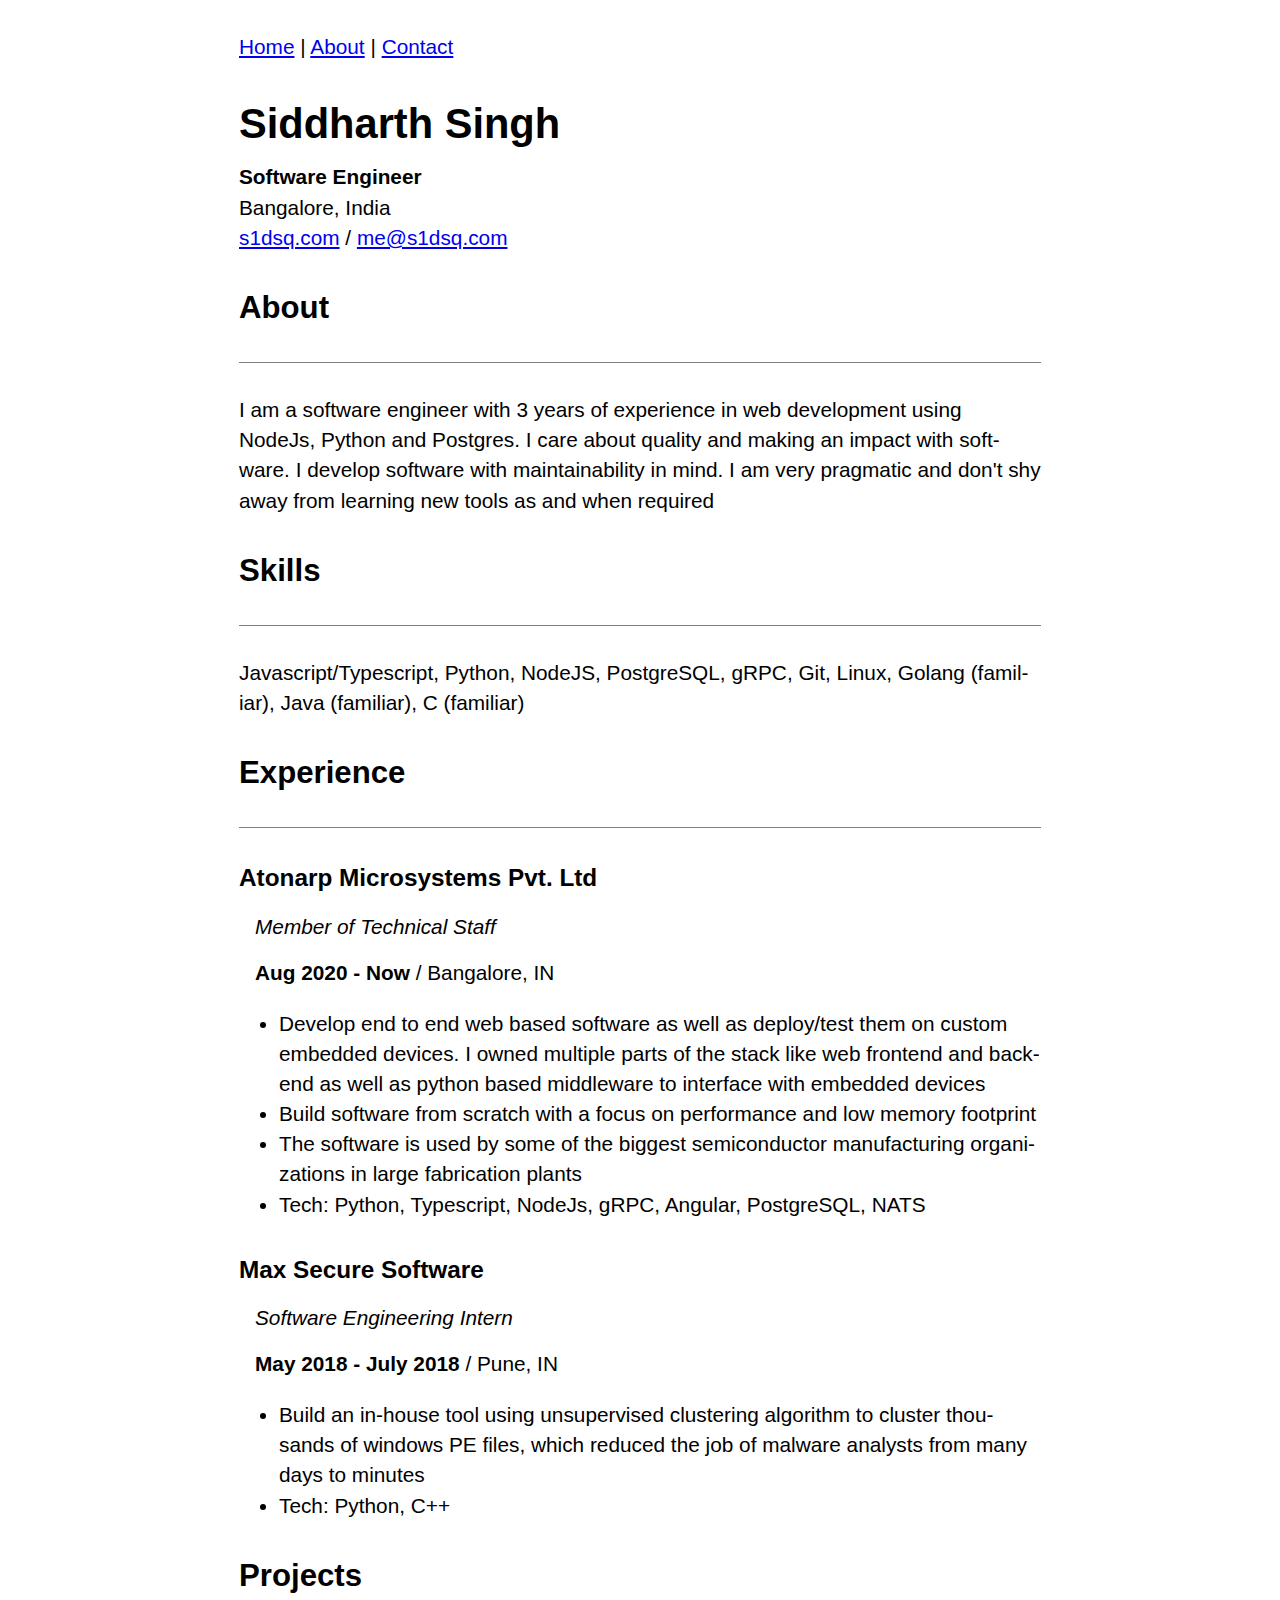
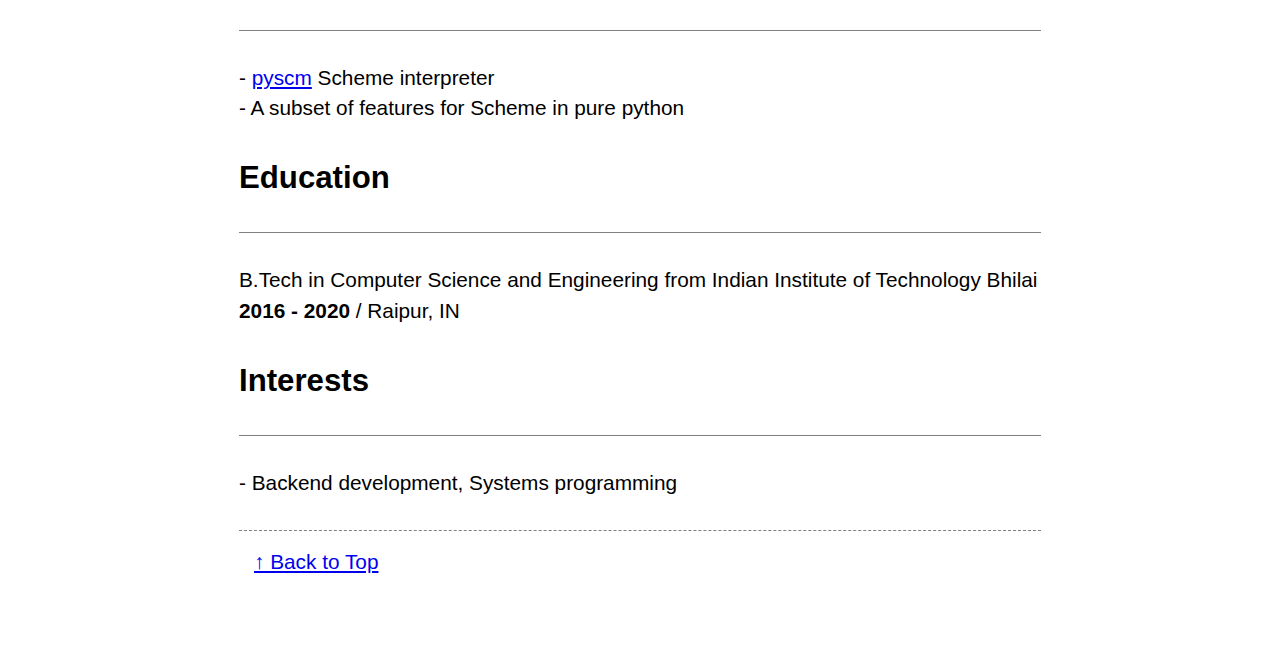
<file: docs/resume/index.html>
<!doctype html>
<html lang="en">
<head>
	<meta charset="utf-8">
	<meta name="viewport" content="width=device-width, initial-scale=1">
	<meta name="color-scheme" content="dark light">
	<link rel="icon" href="data:,">
	<title>Siddharth's blog</title>
	<link href="https://s1dsq.github.io/atom.xml" type="application/atom+xml" rel="alternate" title="Atom feed for blog posts" />
	<style>
		* {
			box-sizing: border-box;
		}
		body {
			font-family: sans-serif;
      font-size: 1.3rem;
			line-height: 1.45;
			margin: 0 auto;
			max-width: 52rem;
			padding: 0 15px;
		}
		hr {
			background-color: grey;
			border: 0;
			height: 1px;
			margin: 2rem 0;
		}
		nav {
			margin: 2rem 0 0;
		}
		main {
			hyphens: auto;
		}
		main p {
			margin: 1rem;
		}
		h1,h2,h3,h4 {
			margin: 2rem 0 0;
		}
		h1 {
			margin-bottom: 0.5rem;
		}
		h1 + p {
			margin: 0 0 1rem;
		}
		span.created {
			display: block;
			margin: 30px 15px;
		}
		img {
			border: 1px solid lightgrey;
			height: auto;
			max-width: 100%;
			width: auto;
		}
		blockquote {
			border: 1px solid;
			border-left: 6px solid;
			margin: 2rem 0;
			padding: 10px;
		}
		blockquote p {
			margin: 0;
		}
		figure {
			margin: 2rem 0;
		}
		figcaption {
			color: slategrey;
		}
		code {
			border: 1px solid;
			padding: 0.1rem 0.3rem;
			tab-size: 4;
		}
		pre {
			border: 1px solid;
		}
		pre code {
			border: 0;
			display: block;
			overflow-x: auto;
			padding: 0.3rem 0.6rem;
		}
		table {
			border-collapse: collapse;
			margin: 2rem 0;
			text-align: left;
			width: 100%;
		}
		tr {
			border-bottom: 1px solid lightgrey;
		}
		tr:nth-of-type(odd) td {
			background-color: #f8f8f8;
		}
		th,td {
			padding: 6px;
		}
		footer {
			border-top: 1px dashed grey;
			margin: 2rem 0;
			padding: 1rem 15px;
		}
		@supports (color-scheme: dark light) {
			@media screen and (prefers-color-scheme: dark) {
				a:link {color: #9e9eff;}
				a:visited {color: #d0adf0;}
				a:active {color: red;}
			}
		}
	</style>
</head>

<nav>
	<a href="/">Home</a><span> | </span><a href="/about">About</a><span> | </span><a href="/contact">Contact</a>
</nav>

<main>
<h1>Siddharth Singh</h1>
<p><strong>Software Engineer</strong><br>
Bangalore, India<br>
<a href="https://www.s1dsq.com">s1dsq.com</a> / <a href="mailto:me@s1dsq.com">me@s1dsq.com</a></p>
<h2>About</h2>
<p><hr>
I am a software engineer with 3 years of experience in web development using
NodeJs, Python and Postgres. I care about quality and making an impact with
software. I develop software with maintainability in mind. I am very pragmatic
and don't shy away from learning new tools as and when required</p>
<h2>Skills</h2>
<p><hr>
Javascript/Typescript, Python, NodeJS, PostgreSQL, gRPC, Git, Linux, Golang
(familiar), Java (familiar), C (familiar)</p>
<h2>Experience</h2>
<p><hr>
</p>
<h3>Atonarp Microsystems Pvt. Ltd<br> </h3>
<p><em>Member of Technical Staff</em></p>
<p><strong>Aug 2020 - Now</strong> / Bangalore, IN</p>
<ul>
<li>Develop end to end web based software as well as deploy/test them on custom
embedded devices. I owned multiple parts of the stack like web frontend and
backend as well as python based middleware to interface with embedded devices</li>
<li>Build software from scratch with a focus on performance and low memory
footprint</li>
<li>The software is used by some of the biggest semiconductor manufacturing
organizations in large fabrication plants</li>
<li>Tech: Python, Typescript, NodeJs, gRPC, Angular, PostgreSQL, NATS</li>
</ul>
<h3>Max Secure Software<br> </h3>
<p><em>Software Engineering Intern</em></p>
<p><strong>May 2018 - July 2018</strong> / Pune, IN</p>
<ul>
<li>Build an in-house tool using unsupervised clustering algorithm to cluster
thousands of windows PE files, which reduced the job of malware analysts from
many days to minutes</li>
<li>Tech: Python, C++</li>
</ul>
<h2>Projects</h2>
<p><hr>
- <a href="https://github.com/s1dsq/pyscm">pyscm</a> Scheme interpreter<br>
  - A subset of features for Scheme in pure python</p>
<h2>Education</h2>
<p><hr>
B.Tech in Computer Science and Engineering from Indian Institute of Technology Bhilai<br>
<strong>2016 - 2020</strong> / Raipur, IN</p>
<h2>Interests</h2>
<p><hr>
- Backend development, Systems programming</p>
<footer role="contentinfo">
    <span><a href="#">↑ Back to Top</a></span><br><br>
</footer>
</file>
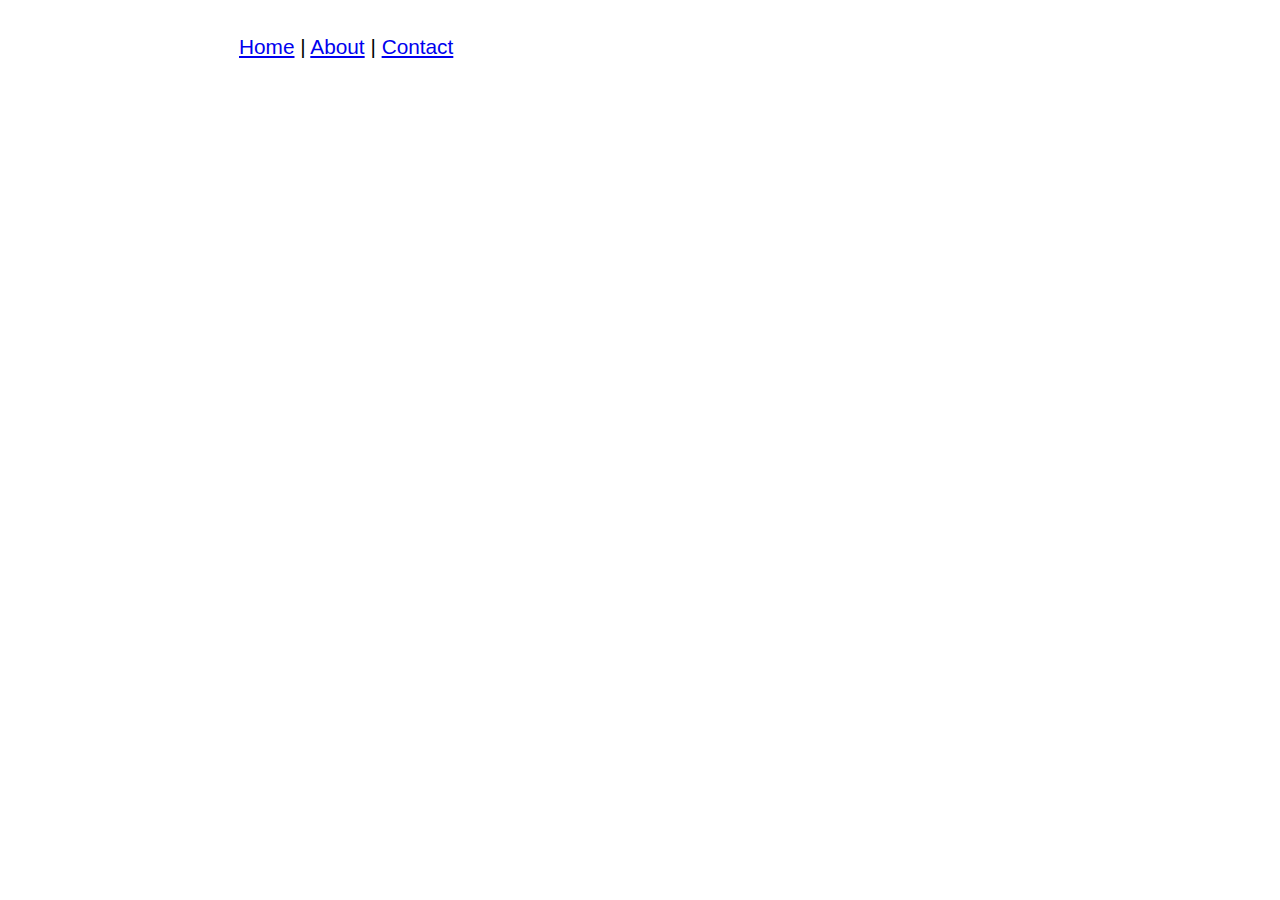
<file: header.html>
<!doctype html>
<html lang="en">
<head>
	<meta charset="utf-8">
	<meta name="viewport" content="width=device-width, initial-scale=1">
	<meta name="color-scheme" content="dark light">
	<link rel="icon" href="data:,">
	<title>Siddharth's blog</title>
	<link href="https://s1dsq.github.io/atom.xml" type="application/atom+xml" rel="alternate" title="Atom feed for blog posts" />
	<style>
		* {
			box-sizing: border-box;
		}
		body {
			font-family: sans-serif;
      font-size: 1.3rem;
			line-height: 1.45;
			margin: 0 auto;
			max-width: 52rem;
			padding: 0 15px;
		}
		hr {
			background-color: grey;
			border: 0;
			height: 1px;
			margin: 2rem 0;
		}
		nav {
			margin: 2rem 0 0;
		}
		main {
			hyphens: auto;
		}
		main p {
			margin: 1rem;
		}
		h1,h2,h3,h4 {
			margin: 2rem 0 0;
		}
		h1 {
			margin-bottom: 0.5rem;
		}
		h1 + p {
			margin: 0 0 1rem;
		}
		span.created {
			display: block;
			margin: 30px 15px;
		}
		img {
			border: 1px solid lightgrey;
			height: auto;
			max-width: 100%;
			width: auto;
		}
		blockquote {
			border: 1px solid;
			border-left: 6px solid;
			margin: 2rem 0;
			padding: 10px;
		}
		blockquote p {
			margin: 0;
		}
		figure {
			margin: 2rem 0;
		}
		figcaption {
			color: slategrey;
		}
		code {
			border: 1px solid;
			padding: 0.1rem 0.3rem;
			tab-size: 4;
		}
		pre {
			border: 1px solid;
		}
		pre code {
			border: 0;
			display: block;
			overflow-x: auto;
			padding: 0.3rem 0.6rem;
		}
		table {
			border-collapse: collapse;
			margin: 2rem 0;
			text-align: left;
			width: 100%;
		}
		tr {
			border-bottom: 1px solid lightgrey;
		}
		tr:nth-of-type(odd) td {
			background-color: #f8f8f8;
		}
		th,td {
			padding: 6px;
		}
		footer {
			border-top: 1px dashed grey;
			margin: 2rem 0;
			padding: 1rem 15px;
		}
		@supports (color-scheme: dark light) {
			@media screen and (prefers-color-scheme: dark) {
				a:link {color: #9e9eff;}
				a:visited {color: #d0adf0;}
				a:active {color: red;}
			}
		}
	</style>
</head>

<nav>
	<a href="/">Home</a><span> | </span><a href="/about">About</a><span> | </span><a href="/contact">Contact</a>
</nav>

<main>
</file>
<file: public/style.css>
* {
  box-sizing: border-box;
}
body {
  font-family: sans-serif;
  font-size: 1.3rem;
  line-height: 1.45;
  margin: 0 auto;
  max-width: 52rem;
  padding: 0 15px;
}
hr {
  background-color: grey;
  border: 0;
  height: 1px;
  margin: 2rem 0;
}
nav {
  margin: 2rem 0 0;
}
main {
  hyphens: auto;
}
main p {
  margin: 1rem;
}
h1,
h2,
h3,
h4 {
  margin: 2rem 0 0;
}
h1 {
  margin-bottom: 0.5rem;
}
h1 + p {
  margin: 0 0 1rem;
}
span.created {
  display: block;
  margin: 30px 15px;
}
img {
  border: 1px solid lightgrey;
  height: auto;
  max-width: 100%;
  width: auto;
}
blockquote {
  border: 1px solid;
  border-left: 6px solid;
  margin: 2rem 0;
  padding: 10px;
}
blockquote p {
  margin: 0;
}
figure {
  margin: 2rem 0;
}
figcaption {
  color: slategrey;
}
code {
  border: 1px solid;
  padding: 0.1rem 0.3rem;
  tab-size: 4;
}
pre {
  border: 1px solid;
}
pre code {
  border: 0;
  display: block;
  overflow-x: auto;
  padding: 0.3rem 0.6rem;
}
table {
  border-collapse: collapse;
  margin: 2rem 0;
  text-align: left;
  width: 100%;
}
tr {
  border-bottom: 1px solid lightgrey;
}
tr:nth-of-type(odd) td {
  background-color: #f8f8f8;
}
th,
td {
  padding: 6px;
}
footer {
  border-top: 1px dashed grey;
  margin: 2rem 0;
  padding: 1rem 15px;
}
@supports (color-scheme: dark light) {
  @media screen and (prefers-color-scheme: dark) {
    a:link {
      color: #9e9eff;
    }
    a:visited {
      color: #d0adf0;
    }
    a:active {
      color: red;
    }
  }
}
</file>
<file: public/a11y-light.css>
pre code.hljs {
  display: block;
  overflow-x: auto;
  padding: 1em
}
code.hljs {
  padding: 3px 5px
}
/*!
  Theme: a11y-light
  Author: @ericwbailey
  Maintainer: @ericwbailey

  Based on the Tomorrow Night Eighties theme: https://github.com/isagalaev/highlight.js/blob/master/src/styles/tomorrow-night-eighties.css
*/
.hljs {
  background: #fefefe;
  color: #545454
}
/* Comment */
.hljs-comment,
.hljs-quote {
  color: #696969
}
/* Red */
.hljs-variable,
.hljs-template-variable,
.hljs-tag,
.hljs-name,
.hljs-selector-id,
.hljs-selector-class,
.hljs-regexp,
.hljs-deletion {
  color: #d91e18
}
/* Orange */
.hljs-number,
.hljs-built_in,
.hljs-literal,
.hljs-type,
.hljs-params,
.hljs-meta,
.hljs-link {
  color: #aa5d00
}
/* Yellow */
.hljs-attribute {
  color: #aa5d00
}
/* Green */
.hljs-string,
.hljs-symbol,
.hljs-bullet,
.hljs-addition {
  color: #008000
}
/* Blue */
.hljs-title,
.hljs-section {
  color: #007faa
}
/* Purple */
.hljs-keyword,
.hljs-selector-tag {
  color: #7928a1
}
.hljs-emphasis {
  font-style: italic
}
.hljs-strong {
  font-weight: bold
}
@media screen and (-ms-high-contrast: active) {
  .hljs-addition,
  .hljs-attribute,
  .hljs-built_in,
  .hljs-bullet,
  .hljs-comment,
  .hljs-link,
  .hljs-literal,
  .hljs-meta,
  .hljs-number,
  .hljs-params,
  .hljs-string,
  .hljs-symbol,
  .hljs-type,
  .hljs-quote {
    color: highlight
  }
  .hljs-keyword,
  .hljs-selector-tag {
    font-weight: bold
  }
}
</file>
